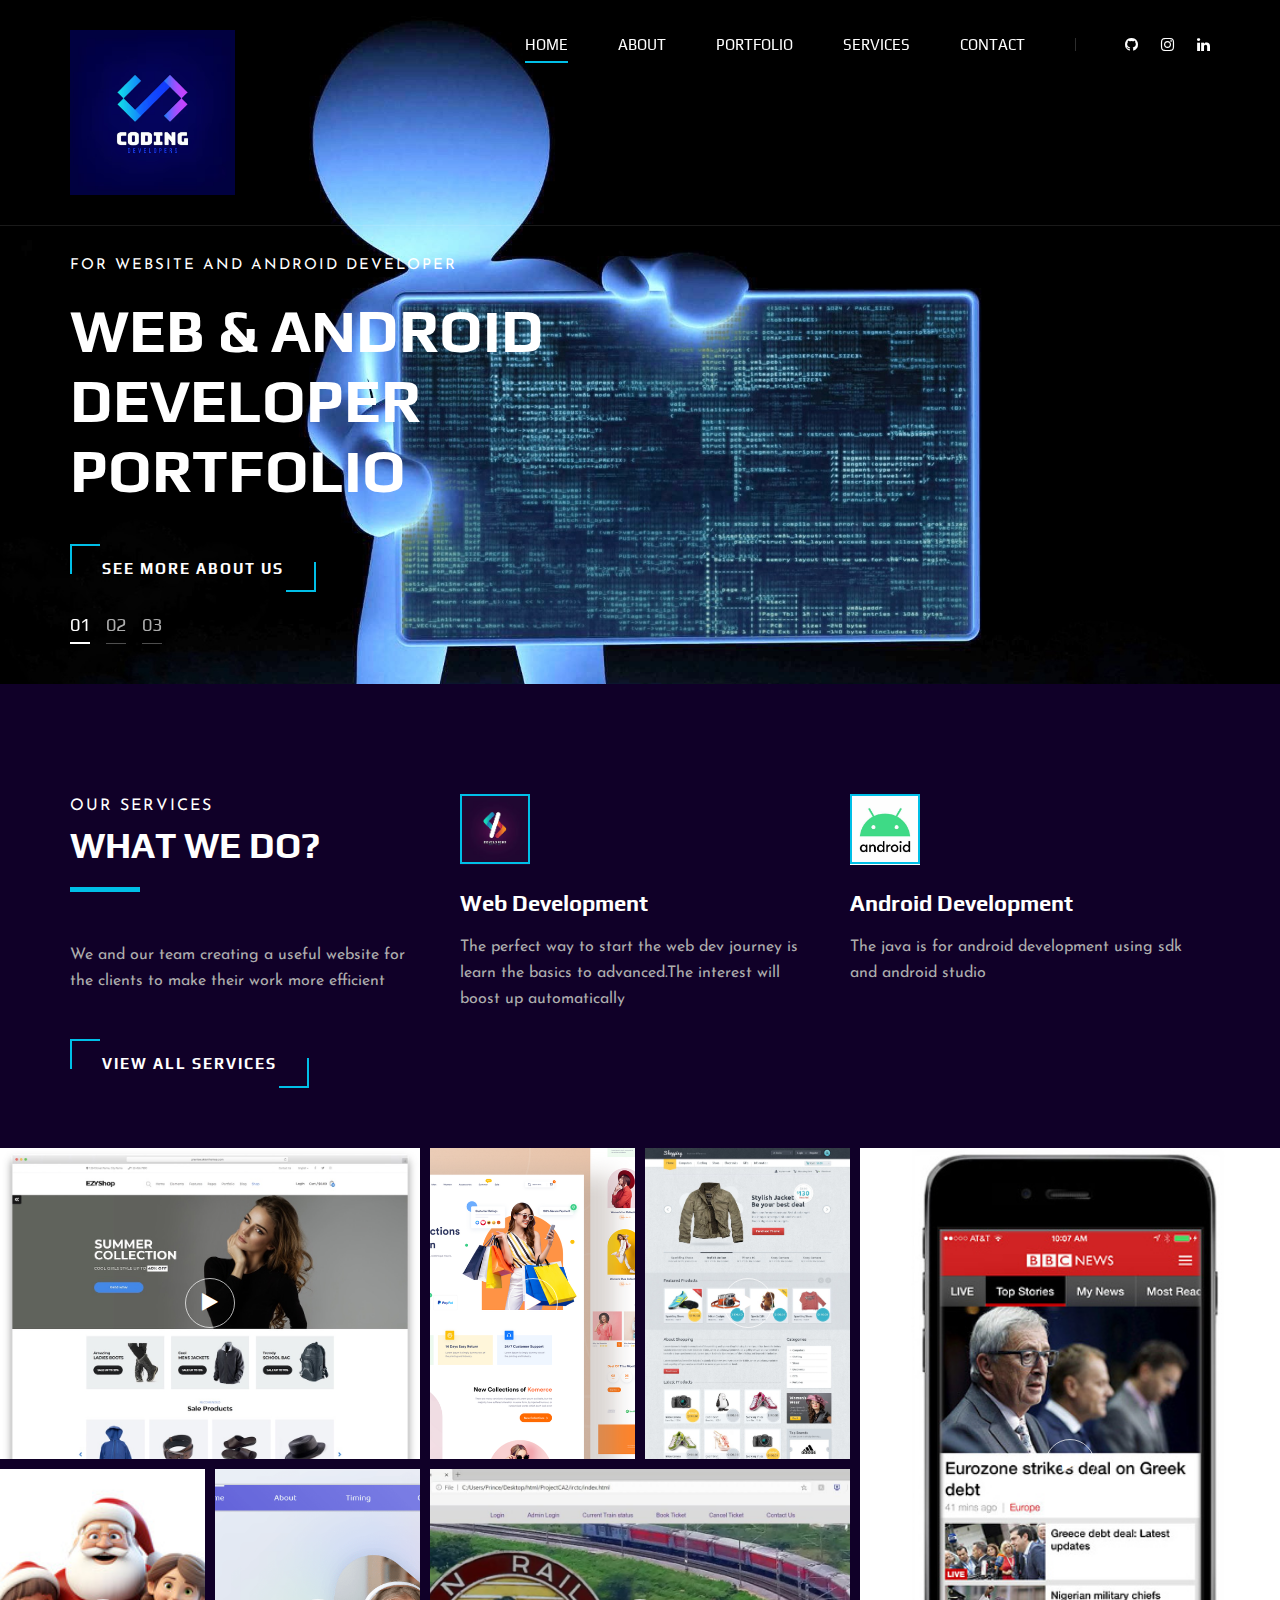
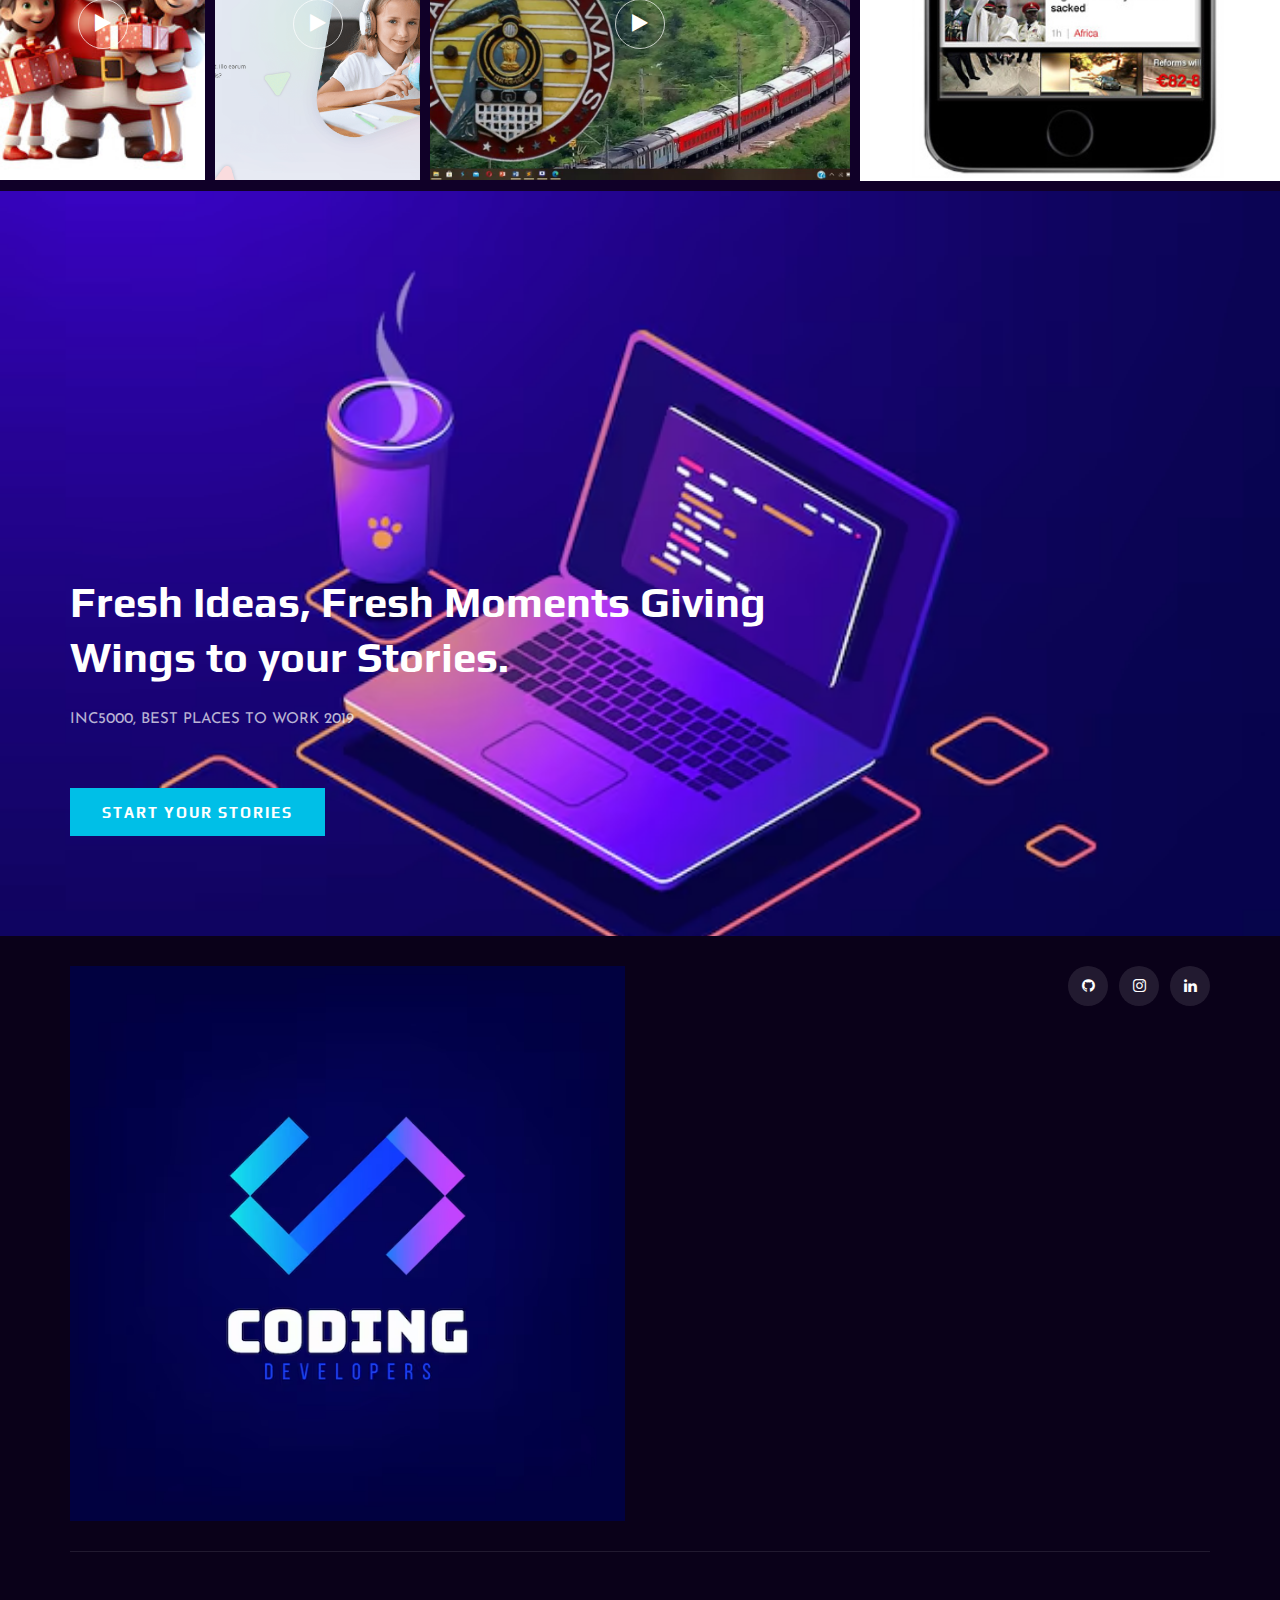
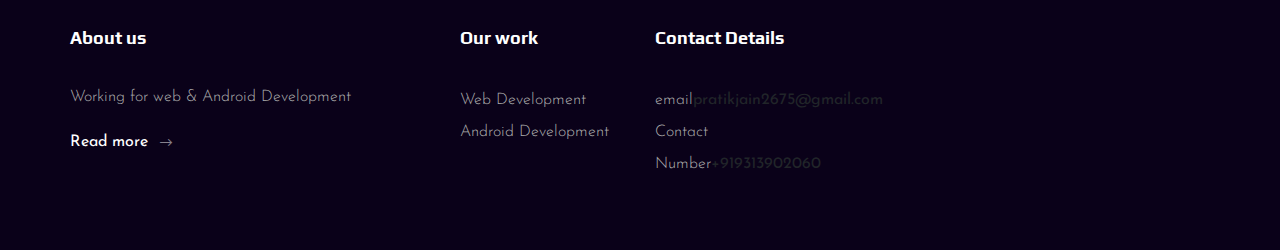
<file: my work/index.html>
<!DOCTYPE html>
<html lang="zxx">

<head>
    <meta charset="UTF-8">
    <meta name="description" content="Videograph Template">
    <meta name="keywords" content="Videograph, unica, creative, html">
    <meta name="viewport" content="width=device-width, initial-scale=1.0">
    <link rel="shortcut icon" href="img/logo/logo.png" type="image/x-icon" width="100%">
    <meta http-equiv="X-UA-Compatible" content="ie=edge">
    <title>My Portfolio</title>

    <!-- Google Font -->
    <link href="https://fonts.googleapis.com/css2?family=Play:wght@400;700&display=swap" rel="stylesheet">
    <link href="https://fonts.googleapis.com/css2?family=Josefin+Sans:wght@300;400;500;600;700&display=swap"
        rel="stylesheet">

    <!-- Css Styles -->
    <link rel="stylesheet" href="css/bootstrap.min.css" type="text/css">
    <link rel="stylesheet" href="css/font-awesome.min.css" type="text/css">
    <link rel="stylesheet" href="css/elegant-icons.css" type="text/css">
    <link rel="stylesheet" href="css/owl.carousel.min.css" type="text/css">
    <link rel="stylesheet" href="css/magnific-popup.css" type="text/css">
    <link rel="stylesheet" href="css/slicknav.min.css" type="text/css">
    <link rel="stylesheet" href="css/style.css" type="text/css">
</head>

<body>
    <!-- Page Preloder -->
    <div id="preloder">
        <div class="loader"></div>
    </div>

    <!-- Header Section Begin -->
    <header class="header">
        <div class="container">
            <div class="row">
                <div class="col-lg-2">
                    <div class="header__logo">
                        <a href="./index.html"><img src="img/logo.png" alt=""></a>
                    </div>
                </div>
                <div class="col-lg-10">
                    <div class="header__nav__option">
                        <nav class="header__nav__menu mobile-menu">
                            <ul>
                                <li class="active"><a href="./index.html">Home</a></li>
                                <li><a href="./about.html">About</a></li>
                                <li><a href="./portfolio.html">Portfolio</a></li>
                                <li><a href="./services.html">Services</a></li>
                                
                                <li><a href="./contact.html">Contact</a></li>
                            </ul>
                        </nav>
                        <div class="header__nav__social">
                            <a href="https://github.com/pratikjain2675/shopping.git"><i class="fa fa-github"></i></a>
                            <a href="#"><i class="fa fa-instagram"></i></a>
                            <a href="https://www.linkedin.com/in/pratik-jain-380788273/"><i class="fa fa-linkedin"></i></a>
                        </div>
                    </div>
                </div>
            </div>
            <div id="mobile-menu-wrap"></div>
        </div>
    </header>
    <!-- Header End -->

    <!-- Hero Section Begin -->
    <section class="hero">
        <div class="hero__slider owl-carousel">
            <div class="hero__item set-bg" data-setbg="img/hero/hero-1.jpg">
                <div class="container">
                    <div class="row">
                        <div class="col-lg-6">
                            <div class="hero__text">
                                <span>For website and android Developer</span>
                                <h2>Web & Android developer Portfolio</h2>
                                <a href="#" class="primary-btn">See more about us</a>
                            </div>
                        </div>
                    </div>
                </div>
            </div>
            <div class="hero__item set-bg" data-setbg="img/hero/hero-1.jpg">
                <div class="container">
                    <div class="row">
                        <div class="col-lg-6">
                            <div class="hero__text">
                                <span>For website and android Developer</span>
                                <h2>Web & Android developer Portfolio</h2>
                                <a href="#" class="primary-btn">See more about us</a>
                            </div>
                        </div>
                    </div>
                </div>
            </div>
            <div class="hero__item set-bg" data-setbg="img/hero/hero-1.jpg">
                <div class="container">
                    <div class="row">
                        <div class="col-lg-6">
                            <div class="hero__text">
                                <span>Created Several Projects</span>
                                <h2>Web & Android developer Portfolio</h2>
                                <a href="#" class="primary-btn">See more about us</a>
                            </div>
                        </div>
                    </div>
                </div>
            </div>
        </div>
    </section>
    <!-- Hero Section End -->

    <!-- Services Section Begin -->
    <section class="services spad">
        <div class="container">
            <div class="row">
                <div class="col-lg-4">
                    <div class="services__title">
                        <div class="section-title">
                            <span>Our services</span>
                            <h2>What We do?</h2>
                        </div>
                        <p>We and our team creating a useful website for the clients to make their work more efficient</p>
                        <a href="#" class="primary-btn">View all services</a>
                    </div>
                </div>
                <div class="col-lg-8">
                    <div class="row">
                        <div class="col-lg-6 col-md-6 col-sm-6">
                            <div class="services__item">
                                <div class="services__item__icon">
                                    <img src="img/icons/si-1.png" alt="">
                                </div>
                                <h4>Web Development</h4>
                                <p>The perfect way to start the web dev journey is learn the basics to advanced.The interest will boost up automatically</p>
                            </div>
                        </div>
                        <div class="col-lg-6 col-md-6 col-sm-6">
                            <div class="services__item">
                                <div class="services__item__icon">
                                    <img src="img/icons/si-2.png" alt="">
                                </div>
                                <h4>Android Development</h4>
                                <p>The java is for android development using sdk and android studio</p>
                            </div>
                        </div>
                       
                    </div>
                </div>
            </div>
        </div>
    </section>
    <!-- Services Section End -->

    <!-- Work Section Begin -->
    <section class="work">
        <div class="work__gallery">
            <div class="grid-sizer"></div>
            <div class="work__item wide__item set-bg" data-setbg="img/work/work-1.jpg">
                <a href="https://www.youtube.com/watch?v=LXb3EKWsInQ" class="play-btn video-popup"><i
                        class="fa fa-play"></i></a>
                <div class="work__item__hover">
                    <h4>Web & Android Development Service</h4>
                    <ul>
                        <li>eCommerce</li>
                        <li>news application</li>
                        <li>Front-end Developer</li>
                        
                    </ul>
                </div>
            </div>
            <div class="work__item small__item set-bg" data-setbg="img/work/work-2.jpg">
                <a href=""class="play-btn video-popup"><i
                        class="fa fa-play"></i></a>
            </div>
            <div class="work__item small__item set-bg" data-setbg="img/work/work-3.jpg">
                <a href="" class="play-btn video-popup"><i
                        class="fa fa-play"></i></a>
            </div>
            <div class="work__item large__item set-bg" data-setbg="img/work/work-4.jpg">
                <a href="" class="play-btn video-popup"><i
                        class="fa fa-play"></i></a>
                <div class="work__item__hover">
                    <h4>Web & Android Development Service</h4>
                    <ul>
                        <li>eCommerce</li>
                        <li>news application</li>
                        <li>Front-end Developer</li>
                    </ul>
                </div>
            </div>
            <div class="work__item small__item set-bg" data-setbg="img/work/work-5.jpg">
                <a href="https://www.youtube.com/watch?v=LXb3EKWsInQ" class="play-btn video-popup"><i
                        class="fa fa-play"></i></a>
            </div>
            <div class="work__item small__item set-bg" data-setbg="img/work/work-6.jpg">
                <a href="https://www.youtube.com/watch?v=LXb3EKWsInQ" class="play-btn video-popup"><i
                        class="fa fa-play"></i></a>
            </div>
            <div class="work__item wide__item set-bg" data-setbg="img/work/work-7.jpg">
                <a href="https://www.youtube.com/watch?v=LXb3EKWsInQ" class="play-btn video-popup"><i
                        class="fa fa-play"></i></a>
                <div class="work__item__hover">
                    <h4>Web & Android Development Service</h4>
                    <ul>
                        <li>eCommerce</li>
                        <li>news application</li>
                        <li>Front-end Developer</li>
                    </ul>
                </div>
            </div>
        </div>
    </section>
    <!-- Work Section End -->

   
    <!-- Counter Section End -->

   
    

    <!-- Call To Action Section Begin -->
    <section class="callto spad set-bg" data-setbg="img/callto-bg.jpg">
        <div class="container">
            <div class="row">
                <div class="col-lg-8">
                    <div class="callto__text">
                        <h2>Fresh Ideas, Fresh Moments Giving Wings to your Stories.</h2>
                        <p>INC5000, Best places to work 2019</p>
                        <a href="#">Start your stories</a>
                    </div>
                </div>
            </div>
        </div>
    </section>
    <!-- Call To Action Section End -->

    <!-- Footer Section Begin -->
    <footer class="footer">
        <div class="container">
            <div class="footer__top">
                <div class="row">
                    <div class="col-lg-6 col-md-6">
                        <div class="footer__top__logo">
                            <a href="#"><img src="img/logo.png" alt=""></a>
                        </div>
                    </div>
                    <div class="col-lg-6 col-md-6">
                        <div class="footer__top__social">
                            <a href="https://github.com/pratikjain2675/shopping.git"><i class="fa fa-github"></i></a>
                            <a href="#"><i class="fa fa-instagram"></i></a>
                            <a href="https://www.linkedin.com/in/pratik-jain-380788273/"><i class="fa fa-linkedin"></i></a>
                        </div>
                    </div>
                </div>
            </div>
            <div class="footer__option">
                <div class="row">
                    <div class="col-lg-4 col-md-6 col-sm-6">
                        <div class="footer__option__item">
                            <h5>About us</h5>
                            <p>Working for web & Android Development</p>
                            <a href="#" class="read__more">Read more <span class="arrow_right"></span></a>
                        </div>
                    </div>
                    
                    <div class="col-lg-2 col-md-3 col-sm-3">
                        <div class="footer__option__item">
                            <h5>Our work</h5>
                            <ul>
                                <li><a href="#">Web Development</a></li>
                                <li><a href="#">Android Development</a></li>
                               
                            </ul>
                        </div>
                    </div>
                    
                    <div class="col-lg-2 col-md-3 col-sm-3">
                        <div class="footer__option__item">
                            <h5>Contact Details</h5>
                            <ul>
                                <li><a href="#">email</a><span>pratikjain2675@gmail.com</span></li>
                                <li><a href="#">Contact Number</a><span>+919313902060</span></li>
                               
                            </ul>
                        </div>
                    </div>
                </div>
            </div>
                    
           
    </footer>
    <!-- Footer Section End -->

    <!-- Js Plugins -->
    <script src="js/jquery-3.3.1.min.js"></script>
    <script src="js/bootstrap.min.js"></script>
    <script src="js/jquery.magnific-popup.min.js"></script>
    <script src="js/mixitup.min.js"></script>
    <script src="js/masonry.pkgd.min.js"></script>
    <script src="js/jquery.slicknav.js"></script>
    <script src="js/owl.carousel.min.js"></script>
    <script src="js/main.js"></script>
</body>

</html>
</file>
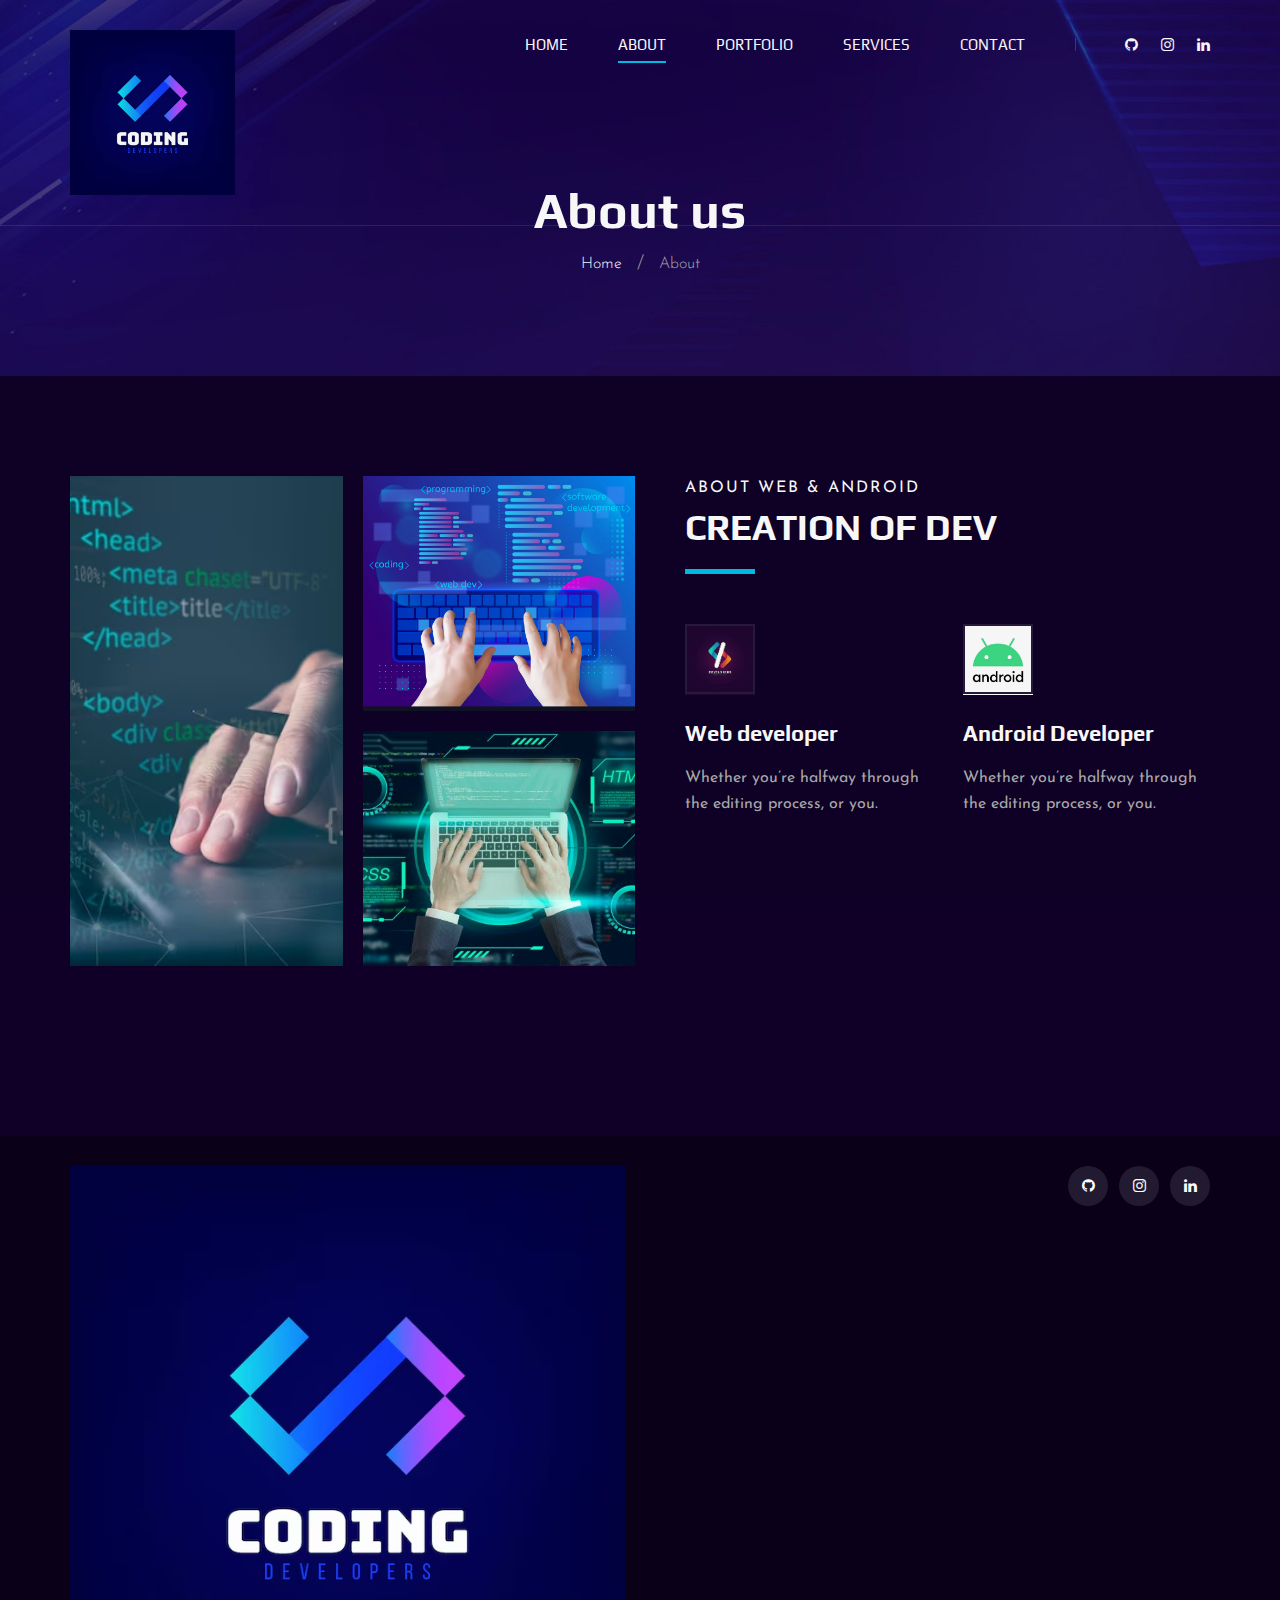
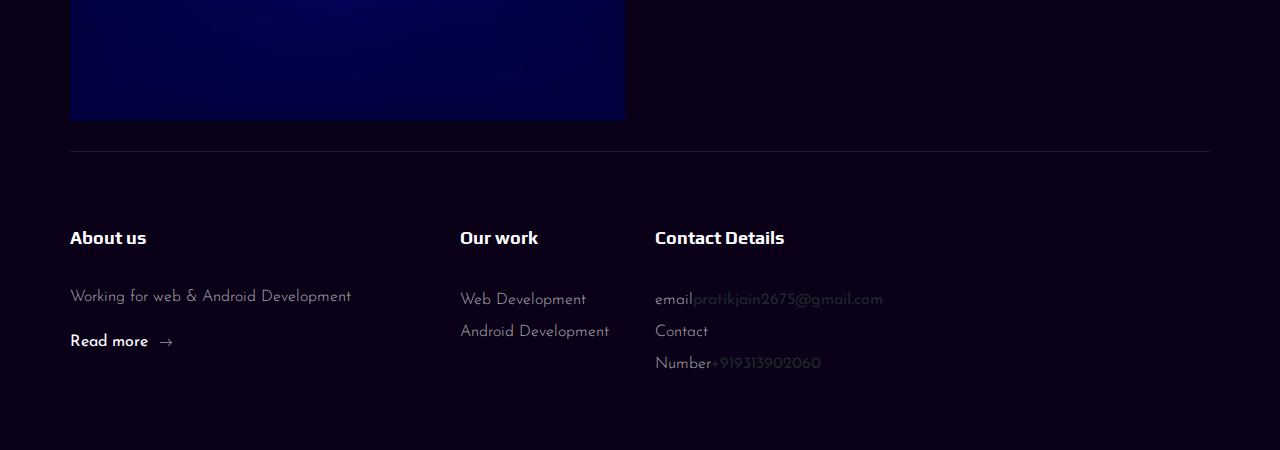
<file: my work/about.html>
<!DOCTYPE html>
<html lang="zxx">

<head>
    <meta charset="UTF-8">
    <meta name="description" content="Videograph Template">
    <meta name="keywords" content="Videograph, unica, creative, html">
    <meta name="viewport" content="width=device-width, initial-scale=1.0">
    <link rel="shortcut icon" href="img/logo/logo.png" type="image/x-icon" width="100%">
    <meta http-equiv="X-UA-Compatible" content="ie=edge">
    <title>My Portfolio</title>

    <!-- Google Font -->
    <link href="https://fonts.googleapis.com/css2?family=Play:wght@400;700&display=swap" rel="stylesheet">
    <link href="https://fonts.googleapis.com/css2?family=Josefin+Sans:wght@300;400;500;600;700&display=swap"
        rel="stylesheet">

    <!-- Css Styles -->
    <link rel="stylesheet" href="css/bootstrap.min.css" type="text/css">
    <link rel="stylesheet" href="css/font-awesome.min.css" type="text/css">
    <link rel="stylesheet" href="css/elegant-icons.css" type="text/css">
    <link rel="stylesheet" href="css/owl.carousel.min.css" type="text/css">
    <link rel="stylesheet" href="css/magnific-popup.css" type="text/css">
    <link rel="stylesheet" href="css/slicknav.min.css" type="text/css">
    <link rel="stylesheet" href="css/style.css" type="text/css">
</head>

<body>
    <!-- Page Preloder -->
    <div id="preloder">
        <div class="loader"></div>
    </div>

    <!-- Header Section Begin -->
    <header class="header">
        <div class="container">
            <div class="row">
                <div class="col-lg-2">
                    <div class="header__logo">
                        <a href="./index.html"><img src="img/logo.png" alt=""></a>
                    </div>
                </div>
                <div class="col-lg-10">
                    <div class="header__nav__option">
                        <nav class="header__nav__menu mobile-menu">
                            <ul>
                                <li><a href="./index.html">Home</a></li>
                                <li class="active"><a href="./about.html">About</a></li>
                                <li><a href="./portfolio.html">Portfolio</a></li>
                                <li><a href="./services.html">Services</a></li>
                               
                                <li><a href="./contact.html">Contact</a></li>
                            </ul>
                        </nav>
                        <div class="header__nav__social">
                            
                            <a href="https://github.com/pratikjain2675/shopping.git"><i class="fa fa-github"></i></a>
                            <a href="#"><i class="fa fa-instagram"></i></a>
                            <a href="https://www.linkedin.com/in/pratik-jain-380788273/"><i class="fa fa-linkedin"></i></a>
                        </div>
                    </div>
                </div>
            </div>
            <div id="mobile-menu-wrap"></div>
        </div>
    </header>
    <!-- Header End -->

    <!-- Breadcrumb Begin -->
    <div class="breadcrumb-option spad set-bg" data-setbg="img/breadcrumb-bg.jpg">
        <div class="container">
            <div class="row">
                <div class="col-lg-12 text-center">
                    <div class="breadcrumb__text">
                        <h2>About us</h2>
                        <div class="breadcrumb__links">
                            <a href="#">Home</a>
                            <span>About</span>
                        </div>
                    </div>
                </div>
            </div>
        </div>
    </div>
    <!-- Breadcrumb End -->

    <!-- About Section Begin -->
    <section class="about spad">
        <div class="container">
            <div class="row">
                <div class="col-lg-6">
                    <div class="about__pic">
                        <div class="row">
                            <div class="col-lg-6 col-md-6 col-sm-6">
                                <div class="about__pic__item about__pic__item--large set-bg"
                                    data-setbg="img/about/about-1.jpg"></div>
                            </div>
                            <div class="col-lg-6 col-md-6 col-sm-6">
                                <div class="row">
                                    <div class="col-lg-12">
                                        <div class="about__pic__item set-bg" data-setbg="img/about/about-2.jpg"></div>
                                    </div>
                                    <div class="col-lg-12">
                                        <div class="about__pic__item set-bg" data-setbg="img/about/about-3.jpg"></div>
                                    </div>
                                </div>
                            </div>
                        </div>
                    </div>
                </div>
                <div class="col-lg-6">
                    <div class="about__text">
                        <div class="section-title">
                            <span>About web & android</span>
                            <h2>Creation of dev</h2>
                        </div>
                        <div class="row">
                            <div class="col-lg-6 col-md-6 col-sm-6">
                                <div class="services__item">
                                    <div class="services__item__icon">
                                        <img src="img/icons/si-1.png" alt="">
                                    </div>
                                    <h4>Web developer</h4>
                                    <p>Whether you’re halfway through the editing process, or you.</p>
                                </div>
                            </div>
                            <div class="col-lg-6 col-md-6 col-sm-6">
                                <div class="services__item">
                                    <div class="services__item__icon">
                                        <img src="img/icons/si-2.png" alt="">
                                    </div>
                                    <h4>Android Developer</h4>
                                    <p>Whether you’re halfway through the editing process, or you.</p>
                                </div>
                            </div>
                        </div>
                        
                    </div>
                </div>
            </div>
        </div>
    </section>
    <!-- About Section End -->

   
    <!-- Testimonial Section End -->

    
    <!-- Counter Section End -->

   
    <!-- Footer Section Begin -->
    <footer class="footer">
        <div class="container">
            <div class="footer__top">
                <div class="row">
                    <div class="col-lg-6 col-md-6">
                        <div class="footer__top__logo">
                            <a href="#"><img src="img/logo.png" alt=""></a>
                        </div>
                    </div>
                    <div class="col-lg-6 col-md-6">
                        <div class="footer__top__social">
                            <a href="https://github.com/pratikjain2675/shopping.git"><i class="fa fa-github"></i></a>
                            <a href="#"><i class="fa fa-instagram"></i></a>
                            <a href="https://www.linkedin.com/in/pratik-jain-380788273/"><i class="fa fa-linkedin"></i></a>
                        </div>
                    </div>
                </div>
            </div>
            
            <div class="footer__option">
                <div class="row">
                    <div class="col-lg-4 col-md-6 col-sm-6">
                        <div class="footer__option__item">
                            <h5>About us</h5>
                            <p>Working for web & Android Development</p>
                            <a href="#" class="read__more">Read more <span class="arrow_right"></span></a>
                        </div>
                    </div>
                    
                    <div class="col-lg-2 col-md-3 col-sm-3">
                        <div class="footer__option__item">
                            <h5>Our work</h5>
                            <ul>
                                <li><a href="#">Web Development</a></li>
                                <li><a href="#">Android Development</a></li>
                               
                            </ul>
                        </div>
                    </div>
                    
                    <div class="col-lg-2 col-md-3 col-sm-3">
                        <div class="footer__option__item">
                            <h5>Contact Details</h5>
                            <ul>
                                <li><a href="#">email</a><span>pratikjain2675@gmail.com</span></li>
                                <li><a href="#">Contact Number</a><span>+919313902060</span></li>
                               
                            </ul>
                        </div>
                    </div>
                </div>
            </div>
                    
           
    </footer>
   
    <!-- Js Plugins -->
    <script src="js/jquery-3.3.1.min.js"></script>
    <script src="js/bootstrap.min.js"></script>
    <script src="js/jquery.magnific-popup.min.js"></script>
    <script src="js/mixitup.min.js"></script>
    <script src="js/masonry.pkgd.min.js"></script>
    <script src="js/jquery.slicknav.js"></script>
    <script src="js/owl.carousel.min.js"></script>
    <script src="js/main.js"></script>
</body>

</html>
</file>
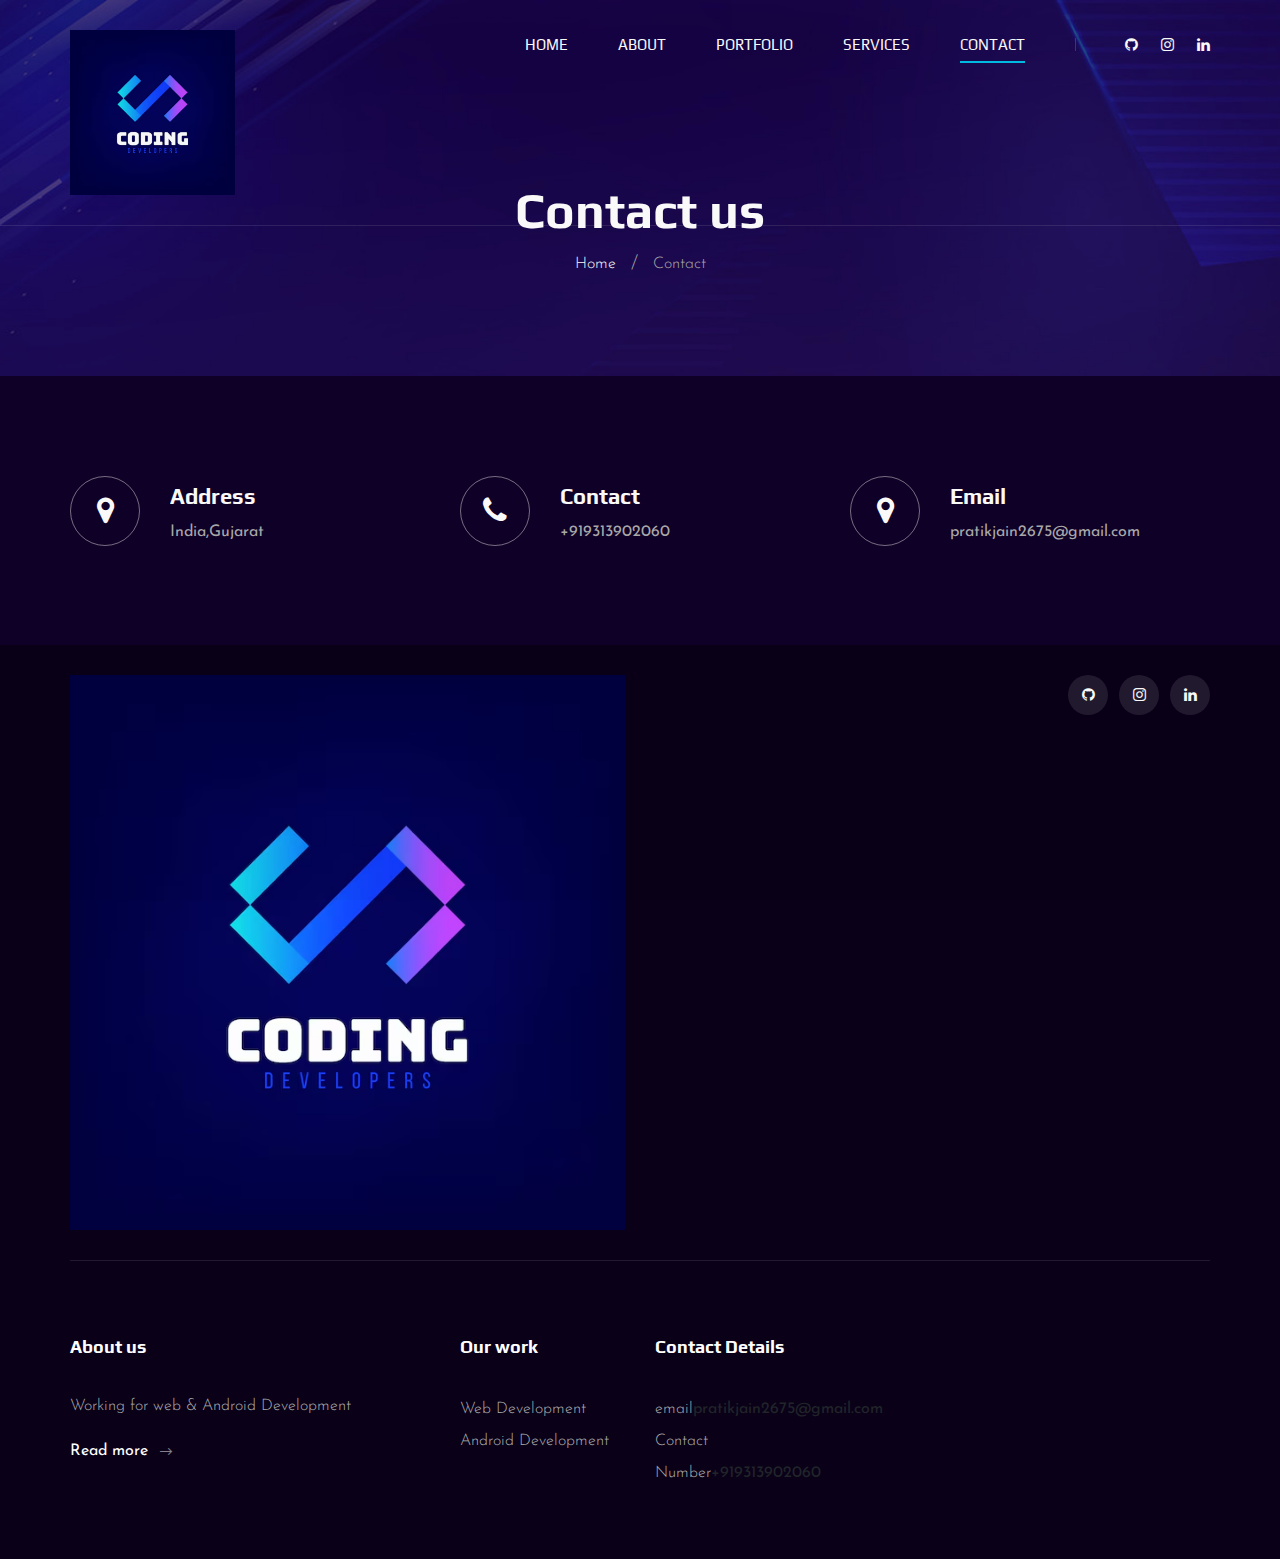
<file: my work/contact.html>
<!DOCTYPE html>
<html lang="zxx">

<head>
    <meta charset="UTF-8">
    <meta name="description" content="Videograph Template">
    <meta name="keywords" content="Videograph, unica, creative, html">
    <meta name="viewport" content="width=device-width, initial-scale=1.0">
    <link rel="shortcut icon" href="img/logo/logo.png" type="image/x-icon" width="100%">
    <meta http-equiv="X-UA-Compatible" content="ie=edge">
    <title>My Portfolio</title>

    <!-- Google Font -->
    <link href="https://fonts.googleapis.com/css2?family=Play:wght@400;700&display=swap" rel="stylesheet">
    <link href="https://fonts.googleapis.com/css2?family=Josefin+Sans:wght@300;400;500;600;700&display=swap"
        rel="stylesheet">

    <!-- Css Styles -->
    <link rel="stylesheet" href="css/bootstrap.min.css" type="text/css">
    <link rel="stylesheet" href="css/font-awesome.min.css" type="text/css">
    <link rel="stylesheet" href="css/elegant-icons.css" type="text/css">
    <link rel="stylesheet" href="css/owl.carousel.min.css" type="text/css">
    <link rel="stylesheet" href="css/magnific-popup.css" type="text/css">
    <link rel="stylesheet" href="css/slicknav.min.css" type="text/css">
    <link rel="stylesheet" href="css/style.css" type="text/css">
</head>

<body>
    <!-- Page Preloder -->
    <div id="preloder">
        <div class="loader"></div>
    </div>

    <!-- Header Section Begin -->
    <header class="header">
        <div class="container">
            <div class="row">
                <div class="col-lg-2">
                    <div class="header__logo">
                        <a href="./index.html"><img src="img/logo.png" alt=""></a>
                    </div>
                </div>
                <div class="col-lg-10">
                    <div class="header__nav__option">
                        <nav class="header__nav__menu mobile-menu">
                            <ul>
                                <li><a href="./index.html">Home</a></li>
                                <li><a href="./about.html">About</a></li>
                                <li><a href="./portfolio.html">Portfolio</a></li>
                                <li><a href="./services.html">Services</a></li>
                                
                                <li class="active"><a href="./contact.html">Contact</a></li>
                            </ul>
                        </nav>
                        <div class="header__nav__social">
                            <a href="https://github.com/pratikjain2675/shopping.git"><i class="fa fa-github"></i></a>
                            <a href="#"><i class="fa fa-instagram"></i></a>
                            <a href="https://www.linkedin.com/in/pratik-jain-380788273/"><i class="fa fa-linkedin"></i></a>
                        </div>
                    </div>
                </div>
            </div>
            <div id="mobile-menu-wrap"></div>
        </div>
    </header>
    <!-- Header End -->

    <!-- Breadcrumb Begin -->
    <div class="breadcrumb-option spad set-bg" data-setbg="img/breadcrumb-bg.jpg">
        <div class="container">
            <div class="row">
                <div class="col-lg-12 text-center">
                    <div class="breadcrumb__text">
                        <h2>Contact us</h2>
                        <div class="breadcrumb__links">
                            <a href="#">Home</a>
                            <span>Contact</span>
                        </div>
                    </div>
                </div>
            </div>
        </div>
    </div>
    <!-- Breadcrumb End -->

    <!-- Contact Widget Section Begin -->
    <section class="contact-widget spad">
        <div class="container">
            <div class="row">
                <div class="col-lg-4 col-md-6 col-md-6 col-md-3">
                    <div class="contact__widget__item">
                        <div class="contact__widget__item__icon">
                            <i class="fa fa-map-marker"></i>
                        </div>
                        <div class="contact__widget__item__text">
                            <h4>Address</h4>
                            <p>India,Gujarat</p>
                        </div>
                    </div>
                </div>
                <div class="col-lg-4 col-md-6 col-md-6 col-md-3">
                    <div class="contact__widget__item">
                        <div class="contact__widget__item__icon">
                            <i class="fa fa-phone"></i>
                        </div>
                        <div class="contact__widget__item__text">
                            <h4>Contact</h4>
                            <p>+919313902060</p>
                        </div>
                    </div>
                </div>
                <div class="col-lg-4 col-md-6 col-md-6 col-md-3">
                    <div class="contact__widget__item">
                        <div class="contact__widget__item__icon">
                            <i class="fa fa-map-marker"></i>
                        </div>
                        <div class="contact__widget__item__text">
                            <h4>Email</h4>
                            <p>pratikjain2675@gmail.com</p>
                        </div>
                    </div>
                </div>
            </div>
        </div>
    </section>
    <!-- Contact Widget Section End -->

    <!-- Call To Action Section Begin -->
    
    <!-- Call To Action Section End -->

    <!-- Footer Section Begin -->
    <footer class="footer">
        <div class="container">
            <div class="footer__top">
                <div class="row">
                    <div class="col-lg-6 col-md-6">
                        <div class="footer__top__logo">
                            <a href="#"><img src="img/logo.png" alt=""></a>
                        </div>
                    </div>
                    <div class="col-lg-6 col-md-6">
                        <div class="footer__top__social">
                            <a href="https://github.com/pratikjain2675/shopping.git"><i class="fa fa-github"></i></a>
                            <a href="#"><i class="fa fa-instagram"></i></a>
                            <a href="https://www.linkedin.com/in/pratik-jain-380788273/"><i class="fa fa-linkedin"></i></a>
                        </div>
                    </div>
                </div>
            </div>
            <div class="footer__option">
                <div class="row">
                    <div class="col-lg-4 col-md-6 col-sm-6">
                        <div class="footer__option__item">
                            <h5>About us</h5>
                            <p>Working for web & Android Development</p>
                            <a href="#" class="read__more">Read more <span class="arrow_right"></span></a>
                        </div>
                    </div>
                    
                    <div class="col-lg-2 col-md-3 col-sm-3">
                        <div class="footer__option__item">
                            <h5>Our work</h5>
                            <ul>
                                <li><a href="#">Web Development</a></li>
                                <li><a href="#">Android Development</a></li>
                               
                            </ul>
                        </div>
                    </div>
                    
                    <div class="col-lg-2 col-md-3 col-sm-3">
                        <div class="footer__option__item">
                            <h5>Contact Details</h5>
                            <ul>
                                <li><a href="#">email</a><span>pratikjain2675@gmail.com</span></li>
                                <li><a href="#">Contact Number</a><span>+919313902060</span></li>
                               
                            </ul>
                        </div>
                    </div>
                </div>
            </div>
                    
           
    </footer>
   
    <!-- Js Plugins -->
    <script src="js/jquery-3.3.1.min.js"></script>
    <script src="js/bootstrap.min.js"></script>
    <script src="js/jquery.magnific-popup.min.js"></script>
    <script src="js/mixitup.min.js"></script>
    <script src="js/masonry.pkgd.min.js"></script>
    <script src="js/jquery.slicknav.js"></script>
    <script src="js/owl.carousel.min.js"></script>
    <script src="js/main.js"></script>
</body>

</html>
</file>
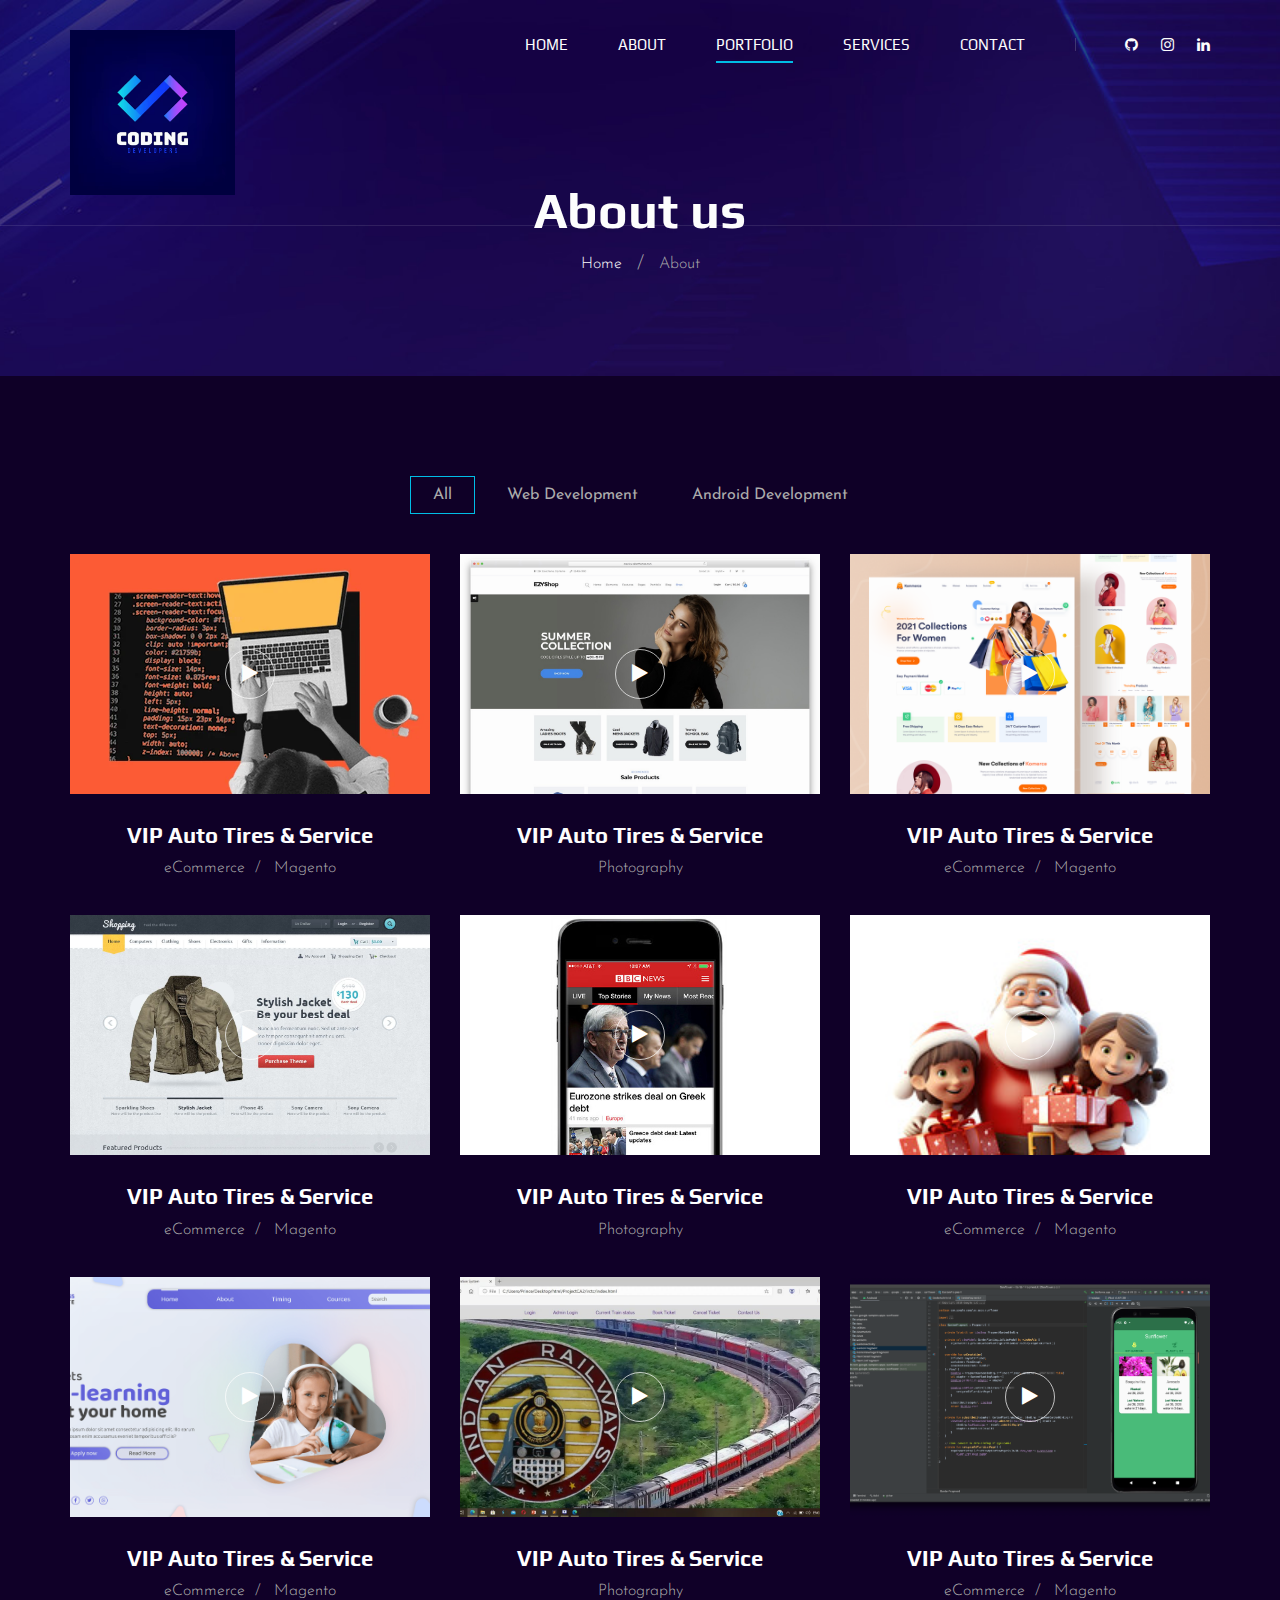
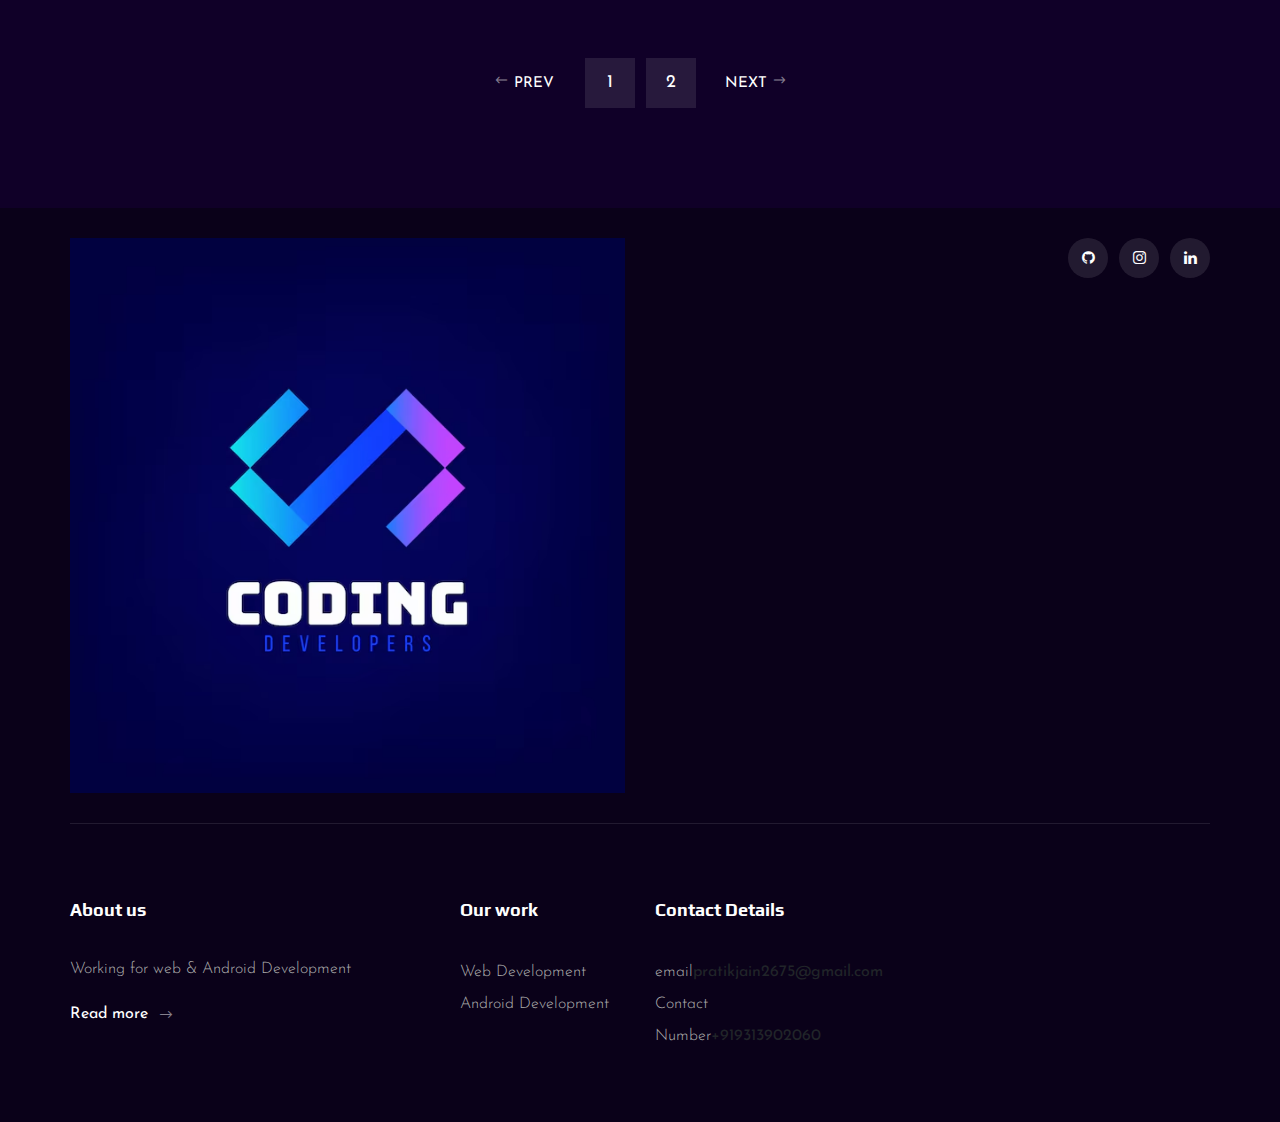
<file: my work/portfolio.html>
<!DOCTYPE html>
<html lang="zxx">

<head>
    <meta charset="UTF-8">
    <meta name="description" content="Videograph Template">
    <meta name="keywords" content="Videograph, unica, creative, html">
    <meta name="viewport" content="width=device-width, initial-scale=1.0">
    <link rel="shortcut icon" href="img/logo/logo.png" type="image/x-icon" width="100%">
    <meta http-equiv="X-UA-Compatible" content="ie=edge">
    <title>My Portfolio</title>

    <!-- Google Font -->
    <link href="https://fonts.googleapis.com/css2?family=Play:wght@400;700&display=swap" rel="stylesheet">
    <link href="https://fonts.googleapis.com/css2?family=Josefin+Sans:wght@300;400;500;600;700&display=swap"
        rel="stylesheet">

    <!-- Css Styles -->
    <link rel="stylesheet" href="css/bootstrap.min.css" type="text/css">
    <link rel="stylesheet" href="css/font-awesome.min.css" type="text/css">
    <link rel="stylesheet" href="css/elegant-icons.css" type="text/css">
    <link rel="stylesheet" href="css/owl.carousel.min.css" type="text/css">
    <link rel="stylesheet" href="css/magnific-popup.css" type="text/css">
    <link rel="stylesheet" href="css/slicknav.min.css" type="text/css">
    <link rel="stylesheet" href="css/style.css" type="text/css">
</head>

<body>
    <!-- Page Preloder -->
    <div id="preloder">
        <div class="loader"></div>
    </div>

    <!-- Header Section Begin -->
    <header class="header">
        <div class="container">
            <div class="row">
                <div class="col-lg-2">
                    <div class="header__logo">
                        <a href="./index.html"><img src="img/logo.png" alt=""></a>
                    </div>
                </div>
                <div class="col-lg-10">
                    <div class="header__nav__option">
                        <nav class="header__nav__menu mobile-menu">
                            <ul>
                                <li><a href="./index.html">Home</a></li>
                                <li><a href="./about.html">About</a></li>
                                <li class="active"><a href="./portfolio.html">Portfolio</a></li>
                                <li><a href="./services.html">Services</a></li>
                               
                                <li><a href="./contact.html">Contact</a></li>
                            </ul>
                        </nav>
                        <div class="header__nav__social">
                            <a href="https://github.com/pratikjain2675/shopping.git"><i class="fa fa-github"></i></a>
                            <a href="#"><i class="fa fa-instagram"></i></a>
                            <a href="https://www.linkedin.com/in/pratik-jain-380788273/"><i class="fa fa-linkedin"></i></a>
                        </div>
                    </div>
                </div>
            </div>
            <div id="mobile-menu-wrap"></div>
        </div>
    </header>
    <!-- Header End -->

    <!-- Breadcrumb Begin -->
    <div class="breadcrumb-option spad set-bg" data-setbg="img/breadcrumb-bg.jpg">
        <div class="container">
            <div class="row">
                <div class="col-lg-12 text-center">
                    <div class="breadcrumb__text">
                        <h2>About us</h2>
                        <div class="breadcrumb__links">
                            <a href="#">Home</a>
                            <span>About</span>
                        </div>
                    </div>
                </div>
            </div>
        </div>
    </div>
    <!-- Breadcrumb End -->

    <!-- Portfolio Section Begin -->
    <section class="portfolio spad">
        <div class="container">
            <div class="row">
                <div class="col-lg-12">
                    <ul class="portfolio__filter">
                        <li class="active" data-filter="*">All</li>
                        <li data-filter=".web">Web Development</li>
                         <li data-filter=" .ecommerce">Android Development</li>
                    </ul>
                </div>
            </div>
            <div class="row portfolio__gallery">
                <div class="col-lg-4 col-md-6 col-sm-6 mix branding">
                    <div class="portfolio__item">
                        <div class="portfolio__item__video set-bg" data-setbg="img/portfolio/w1.png">
                            <a href="https://www.youtube.com/watch?v=LXb3EKWsInQ" class="play-btn video-popup"><i
                                    class="fa fa-play"></i></a>
                        </div>
                        <div class="portfolio__item__text">
                            <h4>VIP Auto Tires & Service</h4>
                            <ul>
                                <li>eCommerce</li>
                                <li>Magento</li>
                            </ul>
                        </div>
                    </div>
                </div>
                <div class="col-lg-4 col-md-6 col-sm-6 mix digital-marketing">
                    <div class="portfolio__item">
                        <div class="portfolio__item__video set-bg" data-setbg="img/portfolio/work-1.jpg">
                            <a href="https://www.youtube.com/watch?v=LXb3EKWsInQ" class="play-btn video-popup"><i
                                    class="fa fa-play"></i></a>
                        </div>
                        <div class="portfolio__item__text">
                            <h4>VIP Auto Tires & Service</h4>
                            <span>Photography</span>
                        </div>
                    </div>
                </div>
                <div class="col-lg-4 col-md-6 col-sm-6 mix web">
                    <div class="portfolio__item">
                        <div class="portfolio__item__video set-bg" data-setbg="img/portfolio/work-2.jpg">
                            <a href="https://www.youtube.com/watch?v=LXb3EKWsInQ" class="play-btn video-popup"><i
                                    class="fa fa-play"></i></a>
                        </div>
                        <div class="portfolio__item__text">
                            <h4>VIP Auto Tires & Service</h4>
                            <ul>
                                <li>eCommerce</li>
                                <li>Magento</li>
                            </ul>
                        </div>
                    </div>
                </div>
                <div class="col-lg-4 col-md-6 col-sm-6 mix photography">
                    <div class="portfolio__item">
                        <div class="portfolio__item__video set-bg" data-setbg="img/portfolio/work-3.jpg">
                            <a href="https://www.youtube.com/watch?v=LXb3EKWsInQ" class="play-btn video-popup"><i
                                    class="fa fa-play"></i></a>
                        </div>
                        <div class="portfolio__item__text">
                            <h4>VIP Auto Tires & Service</h4>
                            <ul>
                                <li>eCommerce</li>
                                <li>Magento</li>
                            </ul>
                        </div>
                    </div>
                </div>
                <div class="col-lg-4 col-md-6 col-sm-6 mix ecommerce">
                    <div class="portfolio__item">
                        <div class="portfolio__item__video set-bg" data-setbg="img/portfolio/work-4.jpg">
                            <a href="https://www.youtube.com/watch?v=LXb3EKWsInQ" class="play-btn video-popup"><i
                                    class="fa fa-play"></i></a>
                        </div>
                        <div class="portfolio__item__text">
                            <h4>VIP Auto Tires & Service</h4>
                            <span>Photography</span>
                        </div>
                    </div>
                </div>
                <div class="col-lg-4 col-md-6 col-sm-6 mix branding">
                    <div class="portfolio__item">
                        <div class="portfolio__item__video set-bg" data-setbg="img/portfolio/work-5.jpg">
                            <a href="https://www.youtube.com/watch?v=LXb3EKWsInQ" class="play-btn video-popup"><i
                                    class="fa fa-play"></i></a>
                        </div>
                        <div class="portfolio__item__text">
                            <h4>VIP Auto Tires & Service</h4>
                            <ul>
                                <li>eCommerce</li>
                                <li>Magento</li>
                            </ul>
                        </div>
                    </div>
                </div>
                <div class="col-lg-4 col-md-6 col-sm-6 mix web">
                    <div class="portfolio__item">
                        <div class="portfolio__item__video set-bg" data-setbg="img/portfolio/work-6.jpg">
                            <a href="https://www.youtube.com/watch?v=LXb3EKWsInQ" class="play-btn video-popup"><i
                                    class="fa fa-play"></i></a>
                        </div>
                        <div class="portfolio__item__text">
                            <h4>VIP Auto Tires & Service</h4>
                            <ul>
                                <li>eCommerce</li>
                                <li>Magento</li>
                            </ul>
                        </div>
                    </div>
                </div>
                <div class="col-lg-4 col-md-6 col-sm-6 mix photography">
                    <div class="portfolio__item">
                        <div class="portfolio__item__video set-bg" data-setbg="img/portfolio/work-7.jpg">
                            <a href="https://www.youtube.com/watch?v=LXb3EKWsInQ" class="play-btn video-popup"><i
                                    class="fa fa-play"></i></a>
                        </div>
                        <div class="portfolio__item__text">
                            <h4>VIP Auto Tires & Service</h4>
                            <span>Photography</span>
                        </div>
                    </div>
                </div>
                <div class="col-lg-4 col-md-6 col-sm-6 mix ecommerce">
                    <div class="portfolio__item">
                        <div class="portfolio__item__video set-bg" data-setbg="img/portfolio/w2.png">
                            <a href="https://www.youtube.com/watch?v=LXb3EKWsInQ" class="play-btn video-popup"><i
                                    class="fa fa-play"></i></a>
                        </div>
                        <div class="portfolio__item__text">
                            <h4>VIP Auto Tires & Service</h4>
                            <ul>
                                <li>eCommerce</li>
                                <li>Magento</li>
                            </ul>
                        </div>
                    </div>
                </div>
            </div>
            <div class="row">
                <div class="col-lg-12">
                    <div class="pagination__option">
                        <a href="#" class="arrow__pagination left__arrow"><span class="arrow_left"></span> Prev</a>
                        <a href="#" class="number__pagination">1</a>
                        <a href="#" class="number__pagination">2</a>
                        <a href="#" class="arrow__pagination right__arrow">Next <span class="arrow_right"></span></a>
                    </div>
                </div>
            </div>
        </div>
    </section>
    <!-- Portfolio Section End -->

     <!-- Footer Section Begin -->
     <footer class="footer">
        <div class="container">
            <div class="footer__top">
                <div class="row">
                    <div class="col-lg-6 col-md-6">
                        <div class="footer__top__logo">
                            <a href="#"><img src="img/logo.png" alt=""></a>
                        </div>
                    </div>
                    <div class="col-lg-6 col-md-6">
                        <div class="footer__top__social">
                            <a href="https://github.com/pratikjain2675/shopping.git"><i class="fa fa-github"></i></a>
                            <a href="#"><i class="fa fa-instagram"></i></a>
                            <a href="https://www.linkedin.com/in/pratik-jain-380788273/"><i class="fa fa-linkedin"></i></a>
                        </div>
                    </div>
                </div>
            </div>
            <div class="footer__option">
                <div class="row">
                    <div class="col-lg-4 col-md-6 col-sm-6">
                        <div class="footer__option__item">
                            <h5>About us</h5>
                            <p>Working for web & Android Development</p>
                            <a href="#" class="read__more">Read more <span class="arrow_right"></span></a>
                        </div>
                    </div>
                    
                    <div class="col-lg-2 col-md-3 col-sm-3">
                        <div class="footer__option__item">
                            <h5>Our work</h5>
                            <ul>
                                <li><a href="#">Web Development</a></li>
                                <li><a href="#">Android Development</a></li>
                               
                            </ul>
                        </div>
                    </div>
                    
                    <div class="col-lg-2 col-md-3 col-sm-3">
                        <div class="footer__option__item">
                            <h5>Contact Details</h5>
                            <ul>
                                <li><a href="#">email</a><span>pratikjain2675@gmail.com</span></li>
                                <li><a href="#">Contact Number</a><span>+919313902060</span></li>
                               
                            </ul>
                        </div>
                    </div>
                </div>
            </div>
                    
           
    </footer>
   
    <!-- Footer Section End -->

    <!-- Js Plugins -->
    <script src="js/jquery-3.3.1.min.js"></script>
    <script src="js/bootstrap.min.js"></script>
    <script src="js/jquery.magnific-popup.min.js"></script>
    <script src="js/mixitup.min.js"></script>
    <script src="js/masonry.pkgd.min.js"></script>
    <script src="js/jquery.slicknav.js"></script>
    <script src="js/owl.carousel.min.js"></script>
    <script src="js/main.js"></script>
</body>

</html>
</file>
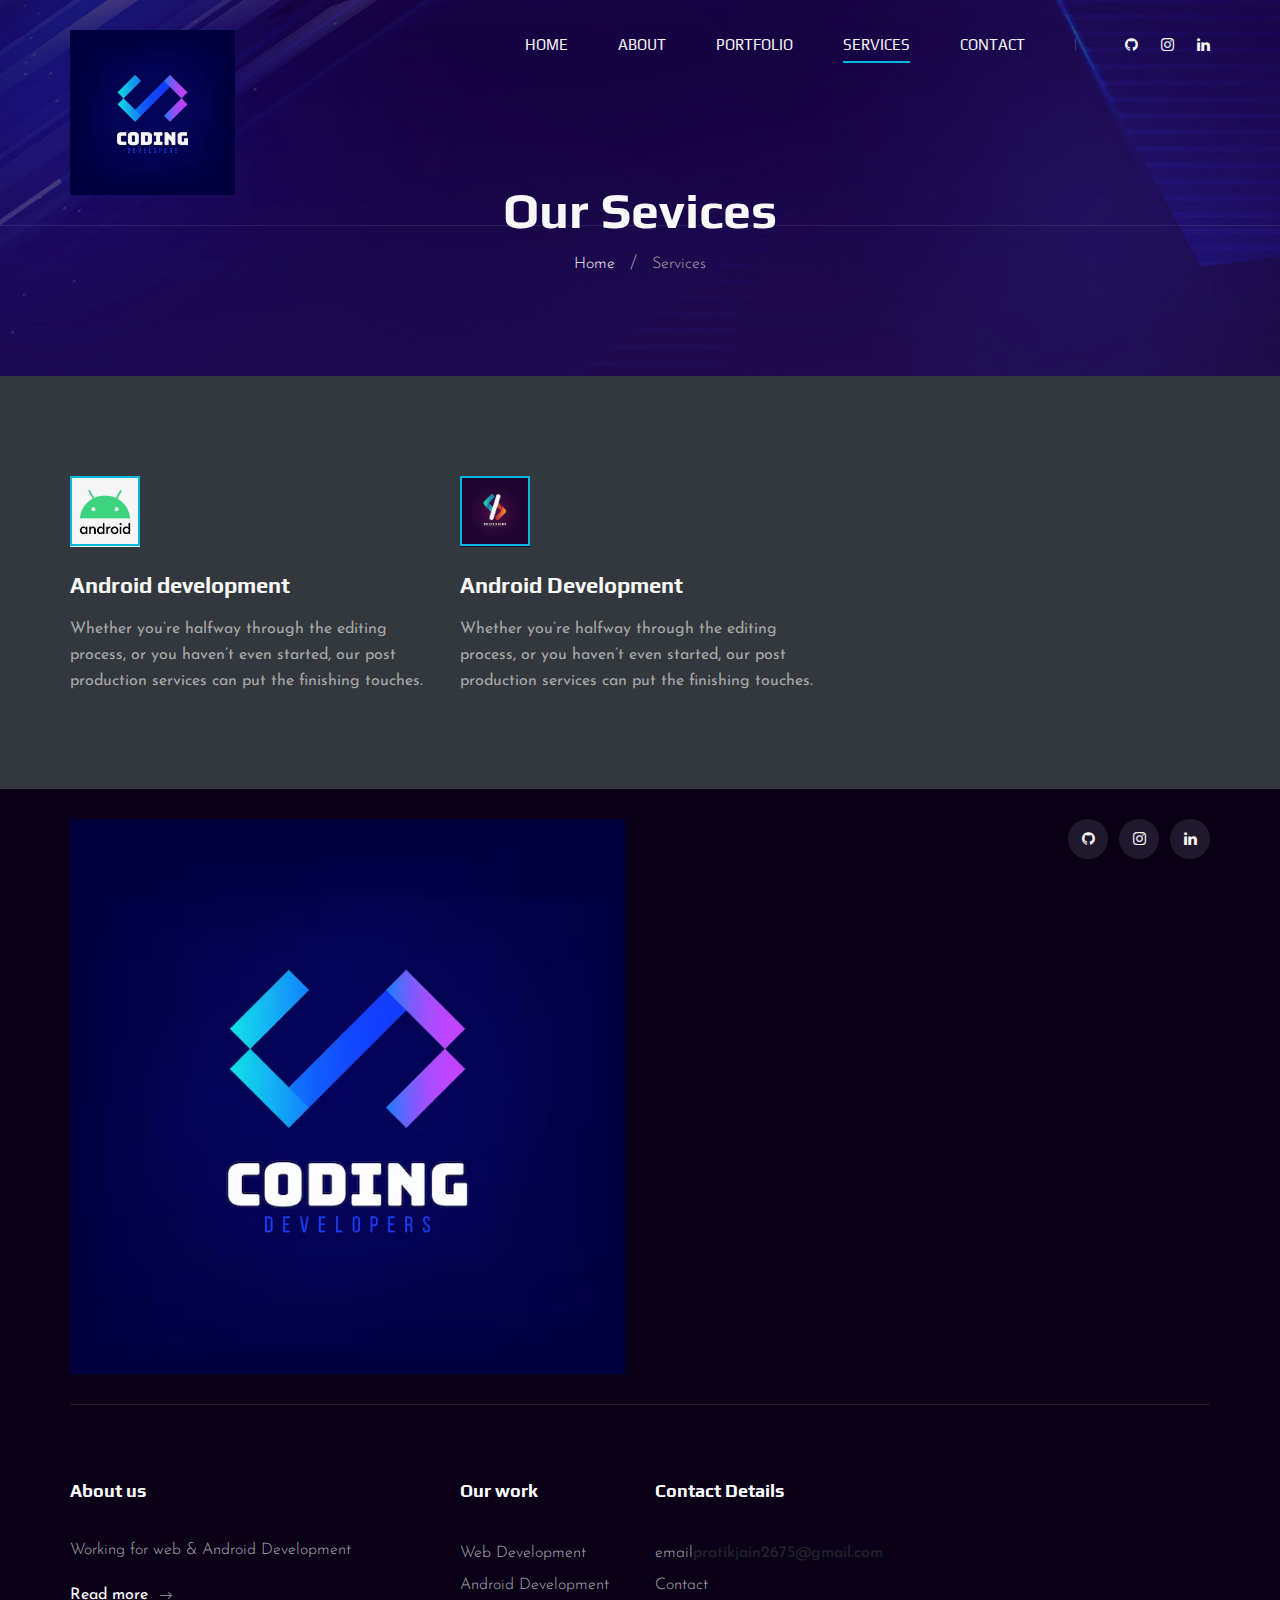
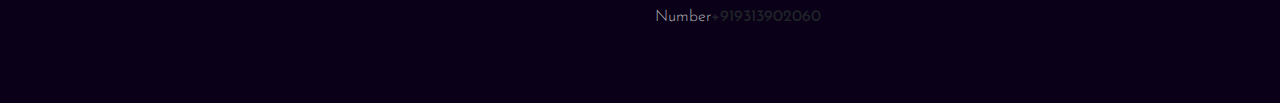
<file: my work/services.html>
<!DOCTYPE html>
<html lang="zxx">

<head>
    <meta charset="UTF-8">
    <meta name="description" content="Videograph Template">
    <meta name="keywords" content="Videograph, unica, creative, html">
    <meta name="viewport" content="width=device-width, initial-scale=1.0">
    <link rel="shortcut icon" href="img/logo/logo.png" type="image/x-icon" width="100%">
    <meta http-equiv="X-UA-Compatible" content="ie=edge">
    <title>My Portfolio</title>

    <!-- Google Font -->
    <link href="https://fonts.googleapis.com/css2?family=Play:wght@400;700&display=swap" rel="stylesheet">
    <link href="https://fonts.googleapis.com/css2?family=Josefin+Sans:wght@300;400;500;600;700&display=swap"
        rel="stylesheet">

    <!-- Css Styles -->
    <link rel="stylesheet" href="css/bootstrap.min.css" type="text/css">
    <link rel="stylesheet" href="css/font-awesome.min.css" type="text/css">
    <link rel="stylesheet" href="css/elegant-icons.css" type="text/css">
    <link rel="stylesheet" href="css/owl.carousel.min.css" type="text/css">
    <link rel="stylesheet" href="css/magnific-popup.css" type="text/css">
    <link rel="stylesheet" href="css/slicknav.min.css" type="text/css">
    <link rel="stylesheet" href="css/style.css" type="text/css">
</head>

<body>
    <!-- Page Preloder -->
    <div id="preloder">
        <div class="loader"></div>
    </div>

    <!-- Header Section Begin -->
    <header class="header">
        <div class="container">
            <div class="row">
                <div class="col-lg-2">
                    <div class="header__logo">
                        <a href="./index.html"><img src="img/logo.png" alt=""></a>
                    </div>
                </div>
                <div class="col-lg-10">
                    <div class="header__nav__option">
                        <nav class="header__nav__menu mobile-menu">
                            <ul>
                                <li><a href="./index.html">Home</a></li>
                                <li><a href="./about.html">About</a></li>
                                <li><a href="./portfolio.html">Portfolio</a></li>
                                <li class="active"><a href="./services.html">Services</a></li>
                               
                                <li><a href="./contact.html">Contact</a></li>
                            </ul>
                        </nav>
                        <div class="header__nav__social">
                            <a href="https://github.com/pratikjain2675/shopping.git"><i class="fa fa-github"></i></a>
                            <a href="#"><i class="fa fa-instagram"></i></a>
                            <a href="https://www.linkedin.com/in/pratik-jain-380788273/"><i class="fa fa-linkedin"></i></a>
                        </div>
                    </div>
                </div>
            </div>
            <div id="mobile-menu-wrap"></div>
        </div>
    </header>
    <!-- Header End -->

    <!-- Breadcrumb Begin -->
    <div class="breadcrumb-option spad set-bg" data-setbg="img/breadcrumb-bg.jpg">
        <div class="container">
            <div class="row">
                <div class="col-lg-12 text-center">
                    <div class="breadcrumb__text">
                        <h2>Our Sevices</h2>
                        <div class="breadcrumb__links">
                            <a href="#">Home</a>
                            <span>Services</span>
                        </div>
                    </div>
                </div>
            </div>
        </div>
    </div>
    <!-- Breadcrumb End -->

    <!-- Services Section Begin -->
    <section class="services-page spad bg-dark">
        <div class="container">
            <div class="row">
                <div class="col-lg-4 col-md-6 col-sm-6">
                    <div class="services__item">
                        <div class="services__item__icon">
                            <img src="img/icons/si-2.png" alt="">
                        </div>
                        <h4>Android development</h4>
                        <p>Whether you’re halfway through the editing process, or you haven’t even started, our post
                            production services can put the finishing touches.</p>
                    </div>
                </div>
                <div class="col-lg-4 col-md-6 col-sm-6">
                    <div class="services__item">
                        <div class="services__item__icon">
                            <img src="img/icons/si-1.png"alt="">
                        </div>
                        <h4>Android Development</h4>
                        <p>Whether you’re halfway through the editing process, or you haven’t even started, our post
                            production services can put the finishing touches.</p>
                    </div>
               
            </div>
        </div>
    </section>
    
     <!-- Footer Section Begin -->
     <footer class="footer">
        <div class="container">
            <div class="footer__top">
                <div class="row">
                    <div class="col-lg-6 col-md-6">
                        <div class="footer__top__logo">
                            <a href="#"><img src="img/logo.png" alt=""></a>
                        </div>
                    </div>
                    <div class="col-lg-6 col-md-6">
                        <div class="footer__top__social">
                            <a href="https://github.com/pratikjain2675/shopping.git"><i class="fa fa-github"></i></a>
                            <a href="#"><i class="fa fa-instagram"></i></a>
                            <a href="https://www.linkedin.com/in/pratik-jain-380788273/"><i class="fa fa-linkedin"></i></a>
                        </div>
                    </div>
                </div>
            </div>
            <div class="footer__option">
                <div class="row">
                    <div class="col-lg-4 col-md-6 col-sm-6">
                        <div class="footer__option__item">
                            <h5>About us</h5>
                            <p>Working for web & Android Development</p>
                            <a href="#" class="read__more">Read more <span class="arrow_right"></span></a>
                        </div>
                    </div>
                    
                    <div class="col-lg-2 col-md-3 col-sm-3">
                        <div class="footer__option__item">
                            <h5>Our work</h5>
                            <ul>
                                <li><a href="#">Web Development</a></li>
                                <li><a href="#">Android Development</a></li>
                               
                            </ul>
                        </div>
                    </div>
                    
                    <div class="col-lg-2 col-md-3 col-sm-3">
                        <div class="footer__option__item">
                            <h5>Contact Details</h5>
                            <ul>
                                <li><a href="#">email</a><span>pratikjain2675@gmail.com</span></li>
                                <li><a href="#">Contact Number</a><span>+919313902060</span></li>
                               
                            </ul>
                        </div>
                    </div>
                </div>
            </div>
                    
           
    </footer>
   
    <!-- Js Plugins -->
    <script src="js/jquery-3.3.1.min.js"></script>
    <script src="js/bootstrap.min.js"></script>
    <script src="js/jquery.magnific-popup.min.js"></script>
    <script src="js/mixitup.min.js"></script>
    <script src="js/masonry.pkgd.min.js"></script>
    <script src="js/jquery.slicknav.js"></script>
    <script src="js/owl.carousel.min.js"></script>
    <script src="js/main.js"></script>
</body>

</html>
</file>
<file: my work/css/elegant-icons.css>
@font-face {
	font-family: 'ElegantIcons';
	src:url('../fonts/ElegantIcons.eot');
	src:url('../fonts/ElegantIcons.eot?#iefix') format('embedded-opentype'),
		url('../fonts/ElegantIcons.woff') format('woff'),
		url('../fonts/ElegantIcons.ttf') format('truetype'),
		url('../fonts/ElegantIcons.svg#ElegantIcons') format('svg');
	font-weight: normal;
	font-style: normal;
}

/* Use the following CSS code if you want to use data attributes for inserting your icons */
[data-icon]:before {
	font-family: 'ElegantIcons';
	content: attr(data-icon);
	speak: none;
	font-weight: normal;
	font-variant: normal;
	text-transform: none;
	line-height: 1;
	-webkit-font-smoothing: antialiased;
	-moz-osx-font-smoothing: grayscale;
}

/* Use the following CSS code if you want to have a class per icon */
/*
Instead of a list of all class selectors,
you can use the generic selector below, but it's slower:
[class*="your-class-prefix"] {
*/
.arrow_up, .arrow_down, .arrow_left, .arrow_right, .arrow_left-up, .arrow_right-up, .arrow_right-down, .arrow_left-down, .arrow-up-down, .arrow_up-down_alt, .arrow_left-right_alt, .arrow_left-right, .arrow_expand_alt2, .arrow_expand_alt, .arrow_condense, .arrow_expand, .arrow_move, .arrow_carrot-up, .arrow_carrot-down, .arrow_carrot-left, .arrow_carrot-right, .arrow_carrot-2up, .arrow_carrot-2down, .arrow_carrot-2left, .arrow_carrot-2right, .arrow_carrot-up_alt2, .arrow_carrot-down_alt2, .arrow_carrot-left_alt2, .arrow_carrot-right_alt2, .arrow_carrot-2up_alt2, .arrow_carrot-2down_alt2, .arrow_carrot-2left_alt2, .arrow_carrot-2right_alt2, .arrow_triangle-up, .arrow_triangle-down, .arrow_triangle-left, .arrow_triangle-right, .arrow_triangle-up_alt2, .arrow_triangle-down_alt2, .arrow_triangle-left_alt2, .arrow_triangle-right_alt2, .arrow_back, .icon_minus-06, .icon_plus, .icon_close, .icon_check, .icon_minus_alt2, .icon_plus_alt2, .icon_close_alt2, .icon_check_alt2, .icon_zoom-out_alt, .icon_zoom-in_alt, .icon_search, .icon_box-empty, .icon_box-selected, .icon_minus-box, .icon_plus-box, .icon_box-checked, .icon_circle-empty, .icon_circle-slelected, .icon_stop_alt2, .icon_stop, .icon_pause_alt2, .icon_pause, .icon_menu, .icon_menu-square_alt2, .icon_menu-circle_alt2, .icon_ul, .icon_ol, .icon_adjust-horiz, .icon_adjust-vert, .icon_document_alt, .icon_documents_alt, .icon_pencil, .icon_pencil-edit_alt, .icon_pencil-edit, .icon_folder-alt, .icon_folder-open_alt, .icon_folder-add_alt, .icon_info_alt, .icon_error-oct_alt, .icon_error-circle_alt, .icon_error-triangle_alt, .icon_question_alt2, .icon_question, .icon_comment_alt, .icon_chat_alt, .icon_vol-mute_alt, .icon_volume-low_alt, .icon_volume-high_alt, .icon_quotations, .icon_quotations_alt2, .icon_clock_alt, .icon_lock_alt, .icon_lock-open_alt, .icon_key_alt, .icon_cloud_alt, .icon_cloud-upload_alt, .icon_cloud-download_alt, .icon_image, .icon_images, .icon_lightbulb_alt, .icon_gift_alt, .icon_house_alt, .icon_genius, .icon_mobile, .icon_tablet, .icon_laptop, .icon_desktop, .icon_camera_alt, .icon_mail_alt, .icon_cone_alt, .icon_ribbon_alt, .icon_bag_alt, .icon_creditcard, .icon_cart_alt, .icon_paperclip, .icon_tag_alt, .icon_tags_alt, .icon_trash_alt, .icon_cursor_alt, .icon_mic_alt, .icon_compass_alt, .icon_pin_alt, .icon_pushpin_alt, .icon_map_alt, .icon_drawer_alt, .icon_toolbox_alt, .icon_book_alt, .icon_calendar, .icon_film, .icon_table, .icon_contacts_alt, .icon_headphones, .icon_lifesaver, .icon_piechart, .icon_refresh, .icon_link_alt, .icon_link, .icon_loading, .icon_blocked, .icon_archive_alt, .icon_heart_alt, .icon_star_alt, .icon_star-half_alt, .icon_star, .icon_star-half, .icon_tools, .icon_tool, .icon_cog, .icon_cogs, .arrow_up_alt, .arrow_down_alt, .arrow_left_alt, .arrow_right_alt, .arrow_left-up_alt, .arrow_right-up_alt, .arrow_right-down_alt, .arrow_left-down_alt, .arrow_condense_alt, .arrow_expand_alt3, .arrow_carrot_up_alt, .arrow_carrot-down_alt, .arrow_carrot-left_alt, .arrow_carrot-right_alt, .arrow_carrot-2up_alt, .arrow_carrot-2dwnn_alt, .arrow_carrot-2left_alt, .arrow_carrot-2right_alt, .arrow_triangle-up_alt, .arrow_triangle-down_alt, .arrow_triangle-left_alt, .arrow_triangle-right_alt, .icon_minus_alt, .icon_plus_alt, .icon_close_alt, .icon_check_alt, .icon_zoom-out, .icon_zoom-in, .icon_stop_alt, .icon_menu-square_alt, .icon_menu-circle_alt, .icon_document, .icon_documents, .icon_pencil_alt, .icon_folder, .icon_folder-open, .icon_folder-add, .icon_folder_upload, .icon_folder_download, .icon_info, .icon_error-circle, .icon_error-oct, .icon_error-triangle, .icon_question_alt, .icon_comment, .icon_chat, .icon_vol-mute, .icon_volume-low, .icon_volume-high, .icon_quotations_alt, .icon_clock, .icon_lock, .icon_lock-open, .icon_key, .icon_cloud, .icon_cloud-upload, .icon_cloud-download, .icon_lightbulb, .icon_gift, .icon_house, .icon_camera, .icon_mail, .icon_cone, .icon_ribbon, .icon_bag, .icon_cart, .icon_tag, .icon_tags, .icon_trash, .icon_cursor, .icon_mic, .icon_compass, .icon_pin, .icon_pushpin, .icon_map, .icon_drawer, .icon_toolbox, .icon_book, .icon_contacts, .icon_archive, .icon_heart, .icon_profile, .icon_group, .icon_grid-2x2, .icon_grid-3x3, .icon_music, .icon_pause_alt, .icon_phone, .icon_upload, .icon_download, .social_facebook, .social_twitter, .social_pinterest, .social_googleplus, .social_tumblr, .social_tumbleupon, .social_wordpress, .social_instagram, .social_dribbble, .social_vimeo, .social_linkedin, .social_rss, .social_deviantart, .social_share, .social_myspace, .social_skype, .social_youtube, .social_picassa, .social_googledrive, .social_flickr, .social_blogger, .social_spotify, .social_delicious, .social_facebook_circle, .social_twitter_circle, .social_pinterest_circle, .social_googleplus_circle, .social_tumblr_circle, .social_stumbleupon_circle, .social_wordpress_circle, .social_instagram_circle, .social_dribbble_circle, .social_vimeo_circle, .social_linkedin_circle, .social_rss_circle, .social_deviantart_circle, .social_share_circle, .social_myspace_circle, .social_skype_circle, .social_youtube_circle, .social_picassa_circle, .social_googledrive_alt2, .social_flickr_circle, .social_blogger_circle, .social_spotify_circle, .social_delicious_circle, .social_facebook_square, .social_twitter_square, .social_pinterest_square, .social_googleplus_square, .social_tumblr_square, .social_stumbleupon_square, .social_wordpress_square, .social_instagram_square, .social_dribbble_square, .social_vimeo_square, .social_linkedin_square, .social_rss_square, .social_deviantart_square, .social_share_square, .social_myspace_square, .social_skype_square, .social_youtube_square, .social_picassa_square, .social_googledrive_square, .social_flickr_square, .social_blogger_square, .social_spotify_square, .social_delicious_square, .icon_printer, .icon_calulator, .icon_building, .icon_floppy, .icon_drive, .icon_search-2, .icon_id, .icon_id-2, .icon_puzzle, .icon_like, .icon_dislike, .icon_mug, .icon_currency, .icon_wallet, .icon_pens, .icon_easel, .icon_flowchart, .icon_datareport, .icon_briefcase, .icon_shield, .icon_percent, .icon_globe, .icon_globe-2, .icon_target, .icon_hourglass, .icon_balance, .icon_rook, .icon_printer-alt, .icon_calculator_alt, .icon_building_alt, .icon_floppy_alt, .icon_drive_alt, .icon_search_alt, .icon_id_alt, .icon_id-2_alt, .icon_puzzle_alt, .icon_like_alt, .icon_dislike_alt, .icon_mug_alt, .icon_currency_alt, .icon_wallet_alt, .icon_pens_alt, .icon_easel_alt, .icon_flowchart_alt, .icon_datareport_alt, .icon_briefcase_alt, .icon_shield_alt, .icon_percent_alt, .icon_globe_alt, .icon_clipboard {
	font-family: 'ElegantIcons';
	speak: none;
	font-style: normal;
	font-weight: normal;
	font-variant: normal;
	text-transform: none;
	line-height: 1;
	-webkit-font-smoothing: antialiased;
}
.arrow_up:before {
	content: "\21";
}
.arrow_down:before {
	content: "\22";
}
.arrow_left:before {
	content: "\23";
}
.arrow_right:before {
	content: "\24";
}
.arrow_left-up:before {
	content: "\25";
}
.arrow_right-up:before {
	content: "\26";
}
.arrow_right-down:before {
	content: "\27";
}
.arrow_left-down:before {
	content: "\28";
}
.arrow-up-down:before {
	content: "\29";
}
.arrow_up-down_alt:before {
	content: "\2a";
}
.arrow_left-right_alt:before {
	content: "\2b";
}
.arrow_left-right:before {
	content: "\2c";
}
.arrow_expand_alt2:before {
	content: "\2d";
}
.arrow_expand_alt:before {
	content: "\2e";
}
.arrow_condense:before {
	content: "\2f";
}
.arrow_expand:before {
	content: "\30";
}
.arrow_move:before {
	content: "\31";
}
.arrow_carrot-up:before {
	content: "\32";
}
.arrow_carrot-down:before {
	content: "\33";
}
.arrow_carrot-left:before {
	content: "\34";
}
.arrow_carrot-right:before {
	content: "\35";
}
.arrow_carrot-2up:before {
	content: "\36";
}
.arrow_carrot-2down:before {
	content: "\37";
}
.arrow_carrot-2left:before {
	content: "\38";
}
.arrow_carrot-2right:before {
	content: "\39";
}
.arrow_carrot-up_alt2:before {
	content: "\3a";
}
.arrow_carrot-down_alt2:before {
	content: "\3b";
}
.arrow_carrot-left_alt2:before {
	content: "\3c";
}
.arrow_carrot-right_alt2:before {
	content: "\3d";
}
.arrow_carrot-2up_alt2:before {
	content: "\3e";
}
.arrow_carrot-2down_alt2:before {
	content: "\3f";
}
.arrow_carrot-2left_alt2:before {
	content: "\40";
}
.arrow_carrot-2right_alt2:before {
	content: "\41";
}
.arrow_triangle-up:before {
	content: "\42";
}
.arrow_triangle-down:before {
	content: "\43";
}
.arrow_triangle-left:before {
	content: "\44";
}
.arrow_triangle-right:before {
	content: "\45";
}
.arrow_triangle-up_alt2:before {
	content: "\46";
}
.arrow_triangle-down_alt2:before {
	content: "\47";
}
.arrow_triangle-left_alt2:before {
	content: "\48";
}
.arrow_triangle-right_alt2:before {
	content: "\49";
}
.arrow_back:before {
	content: "\4a";
}
.icon_minus-06:before {
	content: "\4b";
}
.icon_plus:before {
	content: "\4c";
}
.icon_close:before {
	content: "\4d";
}
.icon_check:before {
	content: "\4e";
}
.icon_minus_alt2:before {
	content: "\4f";
}
.icon_plus_alt2:before {
	content: "\50";
}
.icon_close_alt2:before {
	content: "\51";
}
.icon_check_alt2:before {
	content: "\52";
}
.icon_zoom-out_alt:before {
	content: "\53";
}
.icon_zoom-in_alt:before {
	content: "\54";
}
.icon_search:before {
	content: "\55";
}
.icon_box-empty:before {
	content: "\56";
}
.icon_box-selected:before {
	content: "\57";
}
.icon_minus-box:before {
	content: "\58";
}
.icon_plus-box:before {
	content: "\59";
}
.icon_box-checked:before {
	content: "\5a";
}
.icon_circle-empty:before {
	content: "\5b";
}
.icon_circle-slelected:before {
	content: "\5c";
}
.icon_stop_alt2:before {
	content: "\5d";
}
.icon_stop:before {
	content: "\5e";
}
.icon_pause_alt2:before {
	content: "\5f";
}
.icon_pause:before {
	content: "\60";
}
.icon_menu:before {
	content: "\61";
}
.icon_menu-square_alt2:before {
	content: "\62";
}
.icon_menu-circle_alt2:before {
	content: "\63";
}
.icon_ul:before {
	content: "\64";
}
.icon_ol:before {
	content: "\65";
}
.icon_adjust-horiz:before {
	content: "\66";
}
.icon_adjust-vert:before {
	content: "\67";
}
.icon_document_alt:before {
	content: "\68";
}
.icon_documents_alt:before {
	content: "\69";
}
.icon_pencil:before {
	content: "\6a";
}
.icon_pencil-edit_alt:before {
	content: "\6b";
}
.icon_pencil-edit:before {
	content: "\6c";
}
.icon_folder-alt:before {
	content: "\6d";
}
.icon_folder-open_alt:before {
	content: "\6e";
}
.icon_folder-add_alt:before {
	content: "\6f";
}
.icon_info_alt:before {
	content: "\70";
}
.icon_error-oct_alt:before {
	content: "\71";
}
.icon_error-circle_alt:before {
	content: "\72";
}
.icon_error-triangle_alt:before {
	content: "\73";
}
.icon_question_alt2:before {
	content: "\74";
}
.icon_question:before {
	content: "\75";
}
.icon_comment_alt:before {
	content: "\76";
}
.icon_chat_alt:before {
	content: "\77";
}
.icon_vol-mute_alt:before {
	content: "\78";
}
.icon_volume-low_alt:before {
	content: "\79";
}
.icon_volume-high_alt:before {
	content: "\7a";
}
.icon_quotations:before {
	content: "\7b";
}
.icon_quotations_alt2:before {
	content: "\7c";
}
.icon_clock_alt:before {
	content: "\7d";
}
.icon_lock_alt:before {
	content: "\7e";
}
.icon_lock-open_alt:before {
	content: "\e000";
}
.icon_key_alt:before {
	content: "\e001";
}
.icon_cloud_alt:before {
	content: "\e002";
}
.icon_cloud-upload_alt:before {
	content: "\e003";
}
.icon_cloud-download_alt:before {
	content: "\e004";
}
.icon_image:before {
	content: "\e005";
}
.icon_images:before {
	content: "\e006";
}
.icon_lightbulb_alt:before {
	content: "\e007";
}
.icon_gift_alt:before {
	content: "\e008";
}
.icon_house_alt:before {
	content: "\e009";
}
.icon_genius:before {
	content: "\e00a";
}
.icon_mobile:before {
	content: "\e00b";
}
.icon_tablet:before {
	content: "\e00c";
}
.icon_laptop:before {
	content: "\e00d";
}
.icon_desktop:before {
	content: "\e00e";
}
.icon_camera_alt:before {
	content: "\e00f";
}
.icon_mail_alt:before {
	content: "\e010";
}
.icon_cone_alt:before {
	content: "\e011";
}
.icon_ribbon_alt:before {
	content: "\e012";
}
.icon_bag_alt:before {
	content: "\e013";
}
.icon_creditcard:before {
	content: "\e014";
}
.icon_cart_alt:before {
	content: "\e015";
}
.icon_paperclip:before {
	content: "\e016";
}
.icon_tag_alt:before {
	content: "\e017";
}
.icon_tags_alt:before {
	content: "\e018";
}
.icon_trash_alt:before {
	content: "\e019";
}
.icon_cursor_alt:before {
	content: "\e01a";
}
.icon_mic_alt:before {
	content: "\e01b";
}
.icon_compass_alt:before {
	content: "\e01c";
}
.icon_pin_alt:before {
	content: "\e01d";
}
.icon_pushpin_alt:before {
	content: "\e01e";
}
.icon_map_alt:before {
	content: "\e01f";
}
.icon_drawer_alt:before {
	content: "\e020";
}
.icon_toolbox_alt:before {
	content: "\e021";
}
.icon_book_alt:before {
	content: "\e022";
}
.icon_calendar:before {
	content: "\e023";
}
.icon_film:before {
	content: "\e024";
}
.icon_table:before {
	content: "\e025";
}
.icon_contacts_alt:before {
	content: "\e026";
}
.icon_headphones:before {
	content: "\e027";
}
.icon_lifesaver:before {
	content: "\e028";
}
.icon_piechart:before {
	content: "\e029";
}
.icon_refresh:before {
	content: "\e02a";
}
.icon_link_alt:before {
	content: "\e02b";
}
.icon_link:before {
	content: "\e02c";
}
.icon_loading:before {
	content: "\e02d";
}
.icon_blocked:before {
	content: "\e02e";
}
.icon_archive_alt:before {
	content: "\e02f";
}
.icon_heart_alt:before {
	content: "\e030";
}
.icon_star_alt:before {
	content: "\e031";
}
.icon_star-half_alt:before {
	content: "\e032";
}
.icon_star:before {
	content: "\e033";
}
.icon_star-half:before {
	content: "\e034";
}
.icon_tools:before {
	content: "\e035";
}
.icon_tool:before {
	content: "\e036";
}
.icon_cog:before {
	content: "\e037";
}
.icon_cogs:before {
	content: "\e038";
}
.arrow_up_alt:before {
	content: "\e039";
}
.arrow_down_alt:before {
	content: "\e03a";
}
.arrow_left_alt:before {
	content: "\e03b";
}
.arrow_right_alt:before {
	content: "\e03c";
}
.arrow_left-up_alt:before {
	content: "\e03d";
}
.arrow_right-up_alt:before {
	content: "\e03e";
}
.arrow_right-down_alt:before {
	content: "\e03f";
}
.arrow_left-down_alt:before {
	content: "\e040";
}
.arrow_condense_alt:before {
	content: "\e041";
}
.arrow_expand_alt3:before {
	content: "\e042";
}
.arrow_carrot_up_alt:before {
	content: "\e043";
}
.arrow_carrot-down_alt:before {
	content: "\e044";
}
.arrow_carrot-left_alt:before {
	content: "\e045";
}
.arrow_carrot-right_alt:before {
	content: "\e046";
}
.arrow_carrot-2up_alt:before {
	content: "\e047";
}
.arrow_carrot-2dwnn_alt:before {
	content: "\e048";
}
.arrow_carrot-2left_alt:before {
	content: "\e049";
}
.arrow_carrot-2right_alt:before {
	content: "\e04a";
}
.arrow_triangle-up_alt:before {
	content: "\e04b";
}
.arrow_triangle-down_alt:before {
	content: "\e04c";
}
.arrow_triangle-left_alt:before {
	content: "\e04d";
}
.arrow_triangle-right_alt:before {
	content: "\e04e";
}
.icon_minus_alt:before {
	content: "\e04f";
}
.icon_plus_alt:before {
	content: "\e050";
}
.icon_close_alt:before {
	content: "\e051";
}
.icon_check_alt:before {
	content: "\e052";
}
.icon_zoom-out:before {
	content: "\e053";
}
.icon_zoom-in:before {
	content: "\e054";
}
.icon_stop_alt:before {
	content: "\e055";
}
.icon_menu-square_alt:before {
	content: "\e056";
}
.icon_menu-circle_alt:before {
	content: "\e057";
}
.icon_document:before {
	content: "\e058";
}
.icon_documents:before {
	content: "\e059";
}
.icon_pencil_alt:before {
	content: "\e05a";
}
.icon_folder:before {
	content: "\e05b";
}
.icon_folder-open:before {
	content: "\e05c";
}
.icon_folder-add:before {
	content: "\e05d";
}
.icon_folder_upload:before {
	content: "\e05e";
}
.icon_folder_download:before {
	content: "\e05f";
}
.icon_info:before {
	content: "\e060";
}
.icon_error-circle:before {
	content: "\e061";
}
.icon_error-oct:before {
	content: "\e062";
}
.icon_error-triangle:before {
	content: "\e063";
}
.icon_question_alt:before {
	content: "\e064";
}
.icon_comment:before {
	content: "\e065";
}
.icon_chat:before {
	content: "\e066";
}
.icon_vol-mute:before {
	content: "\e067";
}
.icon_volume-low:before {
	content: "\e068";
}
.icon_volume-high:before {
	content: "\e069";
}
.icon_quotations_alt:before {
	content: "\e06a";
}
.icon_clock:before {
	content: "\e06b";
}
.icon_lock:before {
	content: "\e06c";
}
.icon_lock-open:before {
	content: "\e06d";
}
.icon_key:before {
	content: "\e06e";
}
.icon_cloud:before {
	content: "\e06f";
}
.icon_cloud-upload:before {
	content: "\e070";
}
.icon_cloud-download:before {
	content: "\e071";
}
.icon_lightbulb:before {
	content: "\e072";
}
.icon_gift:before {
	content: "\e073";
}
.icon_house:before {
	content: "\e074";
}
.icon_camera:before {
	content: "\e075";
}
.icon_mail:before {
	content: "\e076";
}
.icon_cone:before {
	content: "\e077";
}
.icon_ribbon:before {
	content: "\e078";
}
.icon_bag:before {
	content: "\e079";
}
.icon_cart:before {
	content: "\e07a";
}
.icon_tag:before {
	content: "\e07b";
}
.icon_tags:before {
	content: "\e07c";
}
.icon_trash:before {
	content: "\e07d";
}
.icon_cursor:before {
	content: "\e07e";
}
.icon_mic:before {
	content: "\e07f";
}
.icon_compass:before {
	content: "\e080";
}
.icon_pin:before {
	content: "\e081";
}
.icon_pushpin:before {
	content: "\e082";
}
.icon_map:before {
	content: "\e083";
}
.icon_drawer:before {
	content: "\e084";
}
.icon_toolbox:before {
	content: "\e085";
}
.icon_book:before {
	content: "\e086";
}
.icon_contacts:before {
	content: "\e087";
}
.icon_archive:before {
	content: "\e088";
}
.icon_heart:before {
	content: "\e089";
}
.icon_profile:before {
	content: "\e08a";
}
.icon_group:before {
	content: "\e08b";
}
.icon_grid-2x2:before {
	content: "\e08c";
}
.icon_grid-3x3:before {
	content: "\e08d";
}
.icon_music:before {
	content: "\e08e";
}
.icon_pause_alt:before {
	content: "\e08f";
}
.icon_phone:before {
	content: "\e090";
}
.icon_upload:before {
	content: "\e091";
}
.icon_download:before {
	content: "\e092";
}
.social_facebook:before {
	content: "\e093";
}
.social_twitter:before {
	content: "\e094";
}
.social_pinterest:before {
	content: "\e095";
}
.social_googleplus:before {
	content: "\e096";
}
.social_tumblr:before {
	content: "\e097";
}
.social_tumbleupon:before {
	content: "\e098";
}
.social_wordpress:before {
	content: "\e099";
}
.social_instagram:before {
	content: "\e09a";
}
.social_dribbble:before {
	content: "\e09b";
}
.social_vimeo:before {
	content: "\e09c";
}
.social_linkedin:before {
	content: "\e09d";
}
.social_rss:before {
	content: "\e09e";
}
.social_deviantart:before {
	content: "\e09f";
}
.social_share:before {
	content: "\e0a0";
}
.social_myspace:before {
	content: "\e0a1";
}
.social_skype:before {
	content: "\e0a2";
}
.social_youtube:before {
	content: "\e0a3";
}
.social_picassa:before {
	content: "\e0a4";
}
.social_googledrive:before {
	content: "\e0a5";
}
.social_flickr:before {
	content: "\e0a6";
}
.social_blogger:before {
	content: "\e0a7";
}
.social_spotify:before {
	content: "\e0a8";
}
.social_delicious:before {
	content: "\e0a9";
}
.social_facebook_circle:before {
	content: "\e0aa";
}
.social_twitter_circle:before {
	content: "\e0ab";
}
.social_pinterest_circle:before {
	content: "\e0ac";
}
.social_googleplus_circle:before {
	content: "\e0ad";
}
.social_tumblr_circle:before {
	content: "\e0ae";
}
.social_stumbleupon_circle:before {
	content: "\e0af";
}
.social_wordpress_circle:before {
	content: "\e0b0";
}
.social_instagram_circle:before {
	content: "\e0b1";
}
.social_dribbble_circle:before {
	content: "\e0b2";
}
.social_vimeo_circle:before {
	content: "\e0b3";
}
.social_linkedin_circle:before {
	content: "\e0b4";
}
.social_rss_circle:before {
	content: "\e0b5";
}
.social_deviantart_circle:before {
	content: "\e0b6";
}
.social_share_circle:before {
	content: "\e0b7";
}
.social_myspace_circle:before {
	content: "\e0b8";
}
.social_skype_circle:before {
	content: "\e0b9";
}
.social_youtube_circle:before {
	content: "\e0ba";
}
.social_picassa_circle:before {
	content: "\e0bb";
}
.social_googledrive_alt2:before {
	content: "\e0bc";
}
.social_flickr_circle:before {
	content: "\e0bd";
}
.social_blogger_circle:before {
	content: "\e0be";
}
.social_spotify_circle:before {
	content: "\e0bf";
}
.social_delicious_circle:before {
	content: "\e0c0";
}
.social_facebook_square:before {
	content: "\e0c1";
}
.social_twitter_square:before {
	content: "\e0c2";
}
.social_pinterest_square:before {
	content: "\e0c3";
}
.social_googleplus_square:before {
	content: "\e0c4";
}
.social_tumblr_square:before {
	content: "\e0c5";
}
.social_stumbleupon_square:before {
	content: "\e0c6";
}
.social_wordpress_square:before {
	content: "\e0c7";
}
.social_instagram_square:before {
	content: "\e0c8";
}
.social_dribbble_square:before {
	content: "\e0c9";
}
.social_vimeo_square:before {
	content: "\e0ca";
}
.social_linkedin_square:before {
	content: "\e0cb";
}
.social_rss_square:before {
	content: "\e0cc";
}
.social_deviantart_square:before {
	content: "\e0cd";
}
.social_share_square:before {
	content: "\e0ce";
}
.social_myspace_square:before {
	content: "\e0cf";
}
.social_skype_square:before {
	content: "\e0d0";
}
.social_youtube_square:before {
	content: "\e0d1";
}
.social_picassa_square:before {
	content: "\e0d2";
}
.social_googledrive_square:before {
	content: "\e0d3";
}
.social_flickr_square:before {
	content: "\e0d4";
}
.social_blogger_square:before {
	content: "\e0d5";
}
.social_spotify_square:before {
	content: "\e0d6";
}
.social_delicious_square:before {
	content: "\e0d7";
}
.icon_printer:before {
	content: "\e103";
}
.icon_calulator:before {
	content: "\e0ee";
}
.icon_building:before {
	content: "\e0ef";
}
.icon_floppy:before {
	content: "\e0e8";
}
.icon_drive:before {
	content: "\e0ea";
}
.icon_search-2:before {
	content: "\e101";
}
.icon_id:before {
	content: "\e107";
}
.icon_id-2:before {
	content: "\e108";
}
.icon_puzzle:before {
	content: "\e102";
}
.icon_like:before {
	content: "\e106";
}
.icon_dislike:before {
	content: "\e0eb";
}
.icon_mug:before {
	content: "\e105";
}
.icon_currency:before {
	content: "\e0ed";
}
.icon_wallet:before {
	content: "\e100";
}
.icon_pens:before {
	content: "\e104";
}
.icon_easel:before {
	content: "\e0e9";
}
.icon_flowchart:before {
	content: "\e109";
}
.icon_datareport:before {
	content: "\e0ec";
}
.icon_briefcase:before {
	content: "\e0fe";
}
.icon_shield:before {
	content: "\e0f6";
}
.icon_percent:before {
	content: "\e0fb";
}
.icon_globe:before {
	content: "\e0e2";
}
.icon_globe-2:before {
	content: "\e0e3";
}
.icon_target:before {
	content: "\e0f5";
}
.icon_hourglass:before {
	content: "\e0e1";
}
.icon_balance:before {
	content: "\e0ff";
}
.icon_rook:before {
	content: "\e0f8";
}
.icon_printer-alt:before {
	content: "\e0fa";
}
.icon_calculator_alt:before {
	content: "\e0e7";
}
.icon_building_alt:before {
	content: "\e0fd";
}
.icon_floppy_alt:before {
	content: "\e0e4";
}
.icon_drive_alt:before {
	content: "\e0e5";
}
.icon_search_alt:before {
	content: "\e0f7";
}
.icon_id_alt:before {
	content: "\e0e0";
}
.icon_id-2_alt:before {
	content: "\e0fc";
}
.icon_puzzle_alt:before {
	content: "\e0f9";
}
.icon_like_alt:before {
	content: "\e0dd";
}
.icon_dislike_alt:before {
	content: "\e0f1";
}
.icon_mug_alt:before {
	content: "\e0dc";
}
.icon_currency_alt:before {
	content: "\e0f3";
}
.icon_wallet_alt:before {
	content: "\e0d8";
}
.icon_pens_alt:before {
	content: "\e0db";
}
.icon_easel_alt:before {
	content: "\e0f0";
}
.icon_flowchart_alt:before {
	content: "\e0df";
}
.icon_datareport_alt:before {
	content: "\e0f2";
}
.icon_briefcase_alt:before {
	content: "\e0f4";
}
.icon_shield_alt:before {
	content: "\e0d9";
}
.icon_percent_alt:before {
	content: "\e0da";
}
.icon_globe_alt:before {
	content: "\e0de";
}
.icon_clipboard:before {
	content: "\e0e6";
}


	.glyph {
		float: left;
		text-align: center;
		padding: .75em;
		margin: .4em 1.5em .75em 0;
		width: 6em;
text-shadow: none;
	}
        .glyph_big {
        font-size: 128px;
        color: #59c5dc;
        float: left;
        margin-right: 20px;
        }

        .glyph div { padding-bottom: 10px;}

	.glyph input {
		font-family: consolas, monospace;
		font-size: 12px;
		width: 100%;
		text-align: center;
		border: 0;
		box-shadow: 0 0 0 1px #ccc;
		padding: .2em;
                -moz-border-radius: 5px;
                -webkit-border-radius: 5px;
	}
	.centered {
		margin-left: auto;
		margin-right: auto;
	}
	.glyph .fs1 {
		font-size: 2em;
	}
</file>
<file: my work/css/style.css>
/******************************************************************
  Template Name: Dreams
  Description: Dreams wedding template
  Author: Colorib
  Author URI: https://colorlib.com/
  Version: 1.0
  Created: Colorib
******************************************************************/
/*------------------------------------------------------------------
[Table of contents]

1.  Template default CSS
	1.1	Variables
	1.2	Mixins
	1.3	Flexbox
	1.4	Reset
2.  Helper Css
3.  Header Section
4.  Hero Section
5.  Services Section
6.  Counter Section
7.  Team Section
8.  Latest Section
9.  Contact
10.  Footer Style
-------------------------------------------------------------------*/
/*----------------------------------------*/
/* Template default CSS
/*----------------------------------------*/
html,
body {
  height: 100%;
  font-family: "Josefin Sans", sans-serif;
  -webkit-font-smoothing: antialiased;
}

h1,
h2,
h3,
h4,
h5,
h6 {
  margin: 0;
  color: #111111;
  font-weight: 400;
  font-family: "Play", sans-serif;
}

h1 {
  font-size: 70px;
}

h2 {
  font-size: 36px;
}

h3 {
  font-size: 30px;
}

h4 {
  font-size: 24px;
}

h5 {
  font-size: 18px;
}

h6 {
  font-size: 16px;
}

p {
  font-size: 16px;
  font-family: "Josefin Sans", sans-serif;
  color: #adadad;
  font-weight: 400;
  line-height: 26px;
  margin: 0 0 15px 0;
}

img {
  max-width: 100%;
}

input:focus,
select:focus,
button:focus,
textarea:focus {
  outline: none;
}

a:hover,
a:focus {
  text-decoration: none;
  outline: none;
  color: #fff;
}

ul,
ol {
  padding: 0;
  margin: 0;
}

/*---------------------
  Helper CSS
-----------------------*/
.section-title {
  margin-bottom: 50px;
}
.section-title.center-title {
  text-align: center;
}
.section-title.center-title h2:after {
  right: 0;
  margin: 0 auto;
}
.section-title span {
  color: #ffffff;
  display: block;
  font-size: 16px;
  letter-spacing: 2px;
  text-transform: uppercase;
  margin-bottom: 6px;
}
.section-title h2 {
  color: #ffffff;
  font-weight: 700;
  text-transform: uppercase;
  position: relative;
  padding-bottom: 25px;
}
.section-title h2:after {
  position: absolute;
  left: 0;
  bottom: 0;
  height: 5px;
  width: 70px;
  background: #00bfe7;
  content: "";
}

.set-bg {
  background-repeat: no-repeat;
  background-size: cover;
  background-position: top center;
}

.spad {
  padding-top: 100px;
  padding-bottom: 100px;
}

.text-white h1,
.text-white h2,
.text-white h3,
.text-white h4,
.text-white h5,
.text-white h6,
.text-white p,
.text-white span,
.text-white li,
.text-white a {
  color: #fff;
}

/* buttons */
.primary-btn {
  display: inline-block;
  font-size: 15px;
  font-family: "Play", sans-serif;
  font-weight: 700;
  padding: 14px 32px 12px;
  color: #ffffff;
  text-transform: uppercase;
  letter-spacing: 2px;
  position: relative;
  z-index: 1;
}
.primary-btn:hover:before {
  height: 100%;
  width: 100%;
}
.primary-btn:hover:after {
  height: 100%;
  width: 100%;
}
.primary-btn:before {
  position: absolute;
  left: 0;
  top: 0;
  height: 30px;
  width: 30px;
  border-left: 2px solid #00bfe7;
  border-top: 2px solid #00bfe7;
  content: "";
  z-index: -1;
  -webkit-transition: all, 0.7s;
  -o-transition: all, 0.7s;
  transition: all, 0.7s;
}
.primary-btn:after {
  position: absolute;
  right: 0;
  bottom: 0;
  height: 30px;
  width: 30px;
  border-right: 2px solid #00bfe7;
  border-bottom: 2px solid #00bfe7;
  content: "";
  z-index: -1;
  -webkit-transition: all, 0.7s;
  -o-transition: all, 0.7s;
  transition: all, 0.7s;
}

.site-btn {
  font-size: 15px;
  color: #ffffff;
  background: #00bfe7;
  font-family: "Play", sans-serif;
  font-weight: 700;
  border: none;
  display: inline-block;
  text-transform: uppercase;
  letter-spacing: 2px;
  padding: 14px 34px 12px;
  width: 100%;
}

/* Preloder */
#preloder {
  position: fixed;
  width: 100%;
  height: 100%;
  top: 0;
  left: 0;
  z-index: 999999;
  background: #000;
}

.loader {
  width: 40px;
  height: 40px;
  position: absolute;
  top: 50%;
  left: 50%;
  margin-top: -13px;
  margin-left: -13px;
  border-radius: 60px;
  animation: loader 0.8s linear infinite;
  -webkit-animation: loader 0.8s linear infinite;
}

@keyframes loader {
  0% {
    -webkit-transform: rotate(0deg);
    transform: rotate(0deg);
    border: 4px solid #f44336;
    border-left-color: transparent;
  }
  50% {
    -webkit-transform: rotate(180deg);
    transform: rotate(180deg);
    border: 4px solid #673ab7;
    border-left-color: transparent;
  }
  100% {
    -webkit-transform: rotate(360deg);
    transform: rotate(360deg);
    border: 4px solid #f44336;
    border-left-color: transparent;
  }
}
@-webkit-keyframes loader {
  0% {
    -webkit-transform: rotate(0deg);
    border: 4px solid #f44336;
    border-left-color: transparent;
  }
  50% {
    -webkit-transform: rotate(180deg);
    border: 4px solid #673ab7;
    border-left-color: transparent;
  }
  100% {
    -webkit-transform: rotate(360deg);
    border: 4px solid #f44336;
    border-left-color: transparent;
  }
}
/*---------------------
  Header
-----------------------*/
.header {
  position: absolute;
  left: 0;
  top: 0;
  width: 100%;
  background: transparent;
  border-bottom: 1px solid rgba(255, 255, 255, 0.1);
  z-index: 9;
}

.header__logo {
  padding: 30px 0;
}
.header__logo a {
  display: inline-block;
}

.header__nav__option {
  text-align: right;
  padding: 28px 0px;
}

.header__nav__menu {
  display: inline-block;
  margin-right: 45px;
}
.header__nav__menu ul li {
  list-style: none;
  display: inline-block;
  margin-right: 45px;
  position: relative;
}
.header__nav__menu ul li.active a:after {
  -webkit-transform: scale(1);
      -ms-transform: scale(1);
          transform: scale(1);
}
.header__nav__menu ul li:hover a:after {
  -webkit-transform: scale(1);
      -ms-transform: scale(1);
          transform: scale(1);
}
.header__nav__menu ul li:hover .dropdown {
  top: 34px;
  opacity: 1;
  visibility: visible;
}
.header__nav__menu ul li:last-child {
  margin-right: 0;
}
.header__nav__menu ul li .dropdown {
  position: absolute;
  left: 0;
  top: 60px;
  width: 140px;
  background: #ffffff;
  text-align: left;
  padding: 2px 0;
  z-index: 9;
  opacity: 0;
  visibility: hidden;
  -webkit-transition: all, 0.3s;
  -o-transition: all, 0.3s;
  transition: all, 0.3s;
}
.header__nav__menu ul li .dropdown li {
  display: block;
  margin-right: 0;
}
.header__nav__menu ul li .dropdown li a {
  font-size: 14px;
  color: #111111;
  padding: 8px 20px;
  text-transform: capitalize;
}
.header__nav__menu ul li .dropdown li a:after {
  display: none;
}
.header__nav__menu ul li a {
  font-size: 15px;
  font-family: "Play", sans-serif;
  color: #ffffff;
  display: block;
  text-transform: uppercase;
  position: relative;
  padding: 6px 0;
}
.header__nav__menu ul li a:after {
  position: absolute;
  left: 0;
  bottom: 0;
  width: 100%;
  height: 2px;
  background: #00bfe7;
  content: "";
  -webkit-transform: scale(0);
      -ms-transform: scale(0);
          transform: scale(0);
  -webkit-transition: all, 0.3s;
  -o-transition: all, 0.3s;
  transition: all, 0.3s;
}

.header__nav__social {
  display: inline-block;
  position: relative;
  padding-left: 50px;
}
.header__nav__social:before {
  position: absolute;
  left: 0;
  top: 4px;
  height: 13px;
  width: 1px;
  background: rgba(225, 225, 225, 0.2);
  content: "";
}
.header__nav__social a {
  color: #ffffff;
  font-size: 15px;
  margin-right: 18px;
}
.header__nav__social a:last-child {
  margin-right: 0;
}

.slicknav_menu {
  display: none;
}

/*---------------------
  Hero
-----------------------*/
.hero__slider.owl-carousel .owl-item.active .hero__text span {
  top: 0;
  opacity: 1;
}
.hero__slider.owl-carousel .owl-item.active .hero__text h2 {
  top: 0;
  opacity: 1;
}
.hero__slider.owl-carousel .owl-item.active .hero__text .primary-btn {
  top: 0;
  opacity: 1;
}
.hero__slider.owl-carousel .owl-dots {
  position: absolute;
  left: 0;
  right: 0;
  bottom: 45px;
  width: 100%;
  max-width: 1140px;
  margin: 0 auto;
}
.hero__slider.owl-carousel .owl-dots button {
  color: #adadad;
  font-size: 18px;
  font-family: "Play", sans-serif;
  margin-right: 16px;
  position: relative;
  display: inline-block;
}
.hero__slider.owl-carousel .owl-dots button.active {
  color: #ffffff;
}
.hero__slider.owl-carousel .owl-dots button.active:after {
  background: #ffffff;
  height: 2px;
}
.hero__slider.owl-carousel .owl-dots button:after {
  position: absolute;
  left: 0;
  bottom: -6px;
  width: 100%;
  height: 1px;
  background: rgba(255, 255, 255, 0.3);
  content: "";
}
.hero__slider.owl-carousel .owl-dots button:last-child {
  margin-right: 0;
}

.hero__item {
  height: 684px;
  padding-top: 255px;
}

.hero__text span {
  color: #ffffff;
  display: block;
  font-size: 15px;
  letter-spacing: 2px;
  text-transform: uppercase;
  margin-bottom: 18px;
  position: relative;
  top: 100px;
  opacity: 0;
  -webkit-transition: all, 0.3s;
  -o-transition: all, 0.3s;
  transition: all, 0.3s;
}
.hero__text h2 {
  color: white;
  font-size: 60px;
  font-weight: 700;
  line-height: 70px;
  text-transform: uppercase;
  margin-bottom: 38px;
  position: relative;
  top: 100px;
  opacity: 0;
  -webkit-transition: all, 0.5s;
  -o-transition: all, 0.5s;
  transition: all, 0.5s;
}
.hero__text .primary-btn {
  position: relative;
  top: 100px;
  opacity: 0;
  -webkit-transition: all, 0.7s;
  -o-transition: all, 0.7s;
  transition: all, 0.7s;
}

/*---------------------
  Work
-----------------------*/
.work {
  overflow: hidden;
  background: #100028;
}

.work__gallery {
  margin-right: -10px;
}

.work__item {
  height: 311px !important;
  width: calc(16.67% - 10px);
  margin-right: 10px;
  margin-bottom: 10px;
  float: left;
  position: relative;
  overflow: hidden;
  display: -webkit-box;
  display: -ms-flexbox;
  display: flex;
  -webkit-box-align: center;
      -ms-flex-align: center;
          align-items: center;
  -webkit-box-pack: center;
      -ms-flex-pack: center;
          justify-content: center;
}
.work__item:hover .work__item__hover {
  bottom: 0;
}
.work__item.large__item {
  height: 633px !important;
  width: calc(33.33% - 10px);
}
.work__item.wide__item {
  width: calc(33.33% - 10px);
  height: 311px !important;
}
.work__item .play-btn {
  display: inline-block;
  color: #ffffff;
  font-size: 20px;
  height: 50px;
  width: 50px;
  line-height: 50px;
  text-align: center;
  border: 1px solid rgba(255, 255, 255, 0.7);
  border-radius: 50%;
}

.grid-sizer {
  width: calc(16.67% - 10px);
}

.work__item__hover {
  background: rgba(0, 0, 0, 0.5);
  position: absolute;
  left: 0;
  bottom: -300px;
  width: 100%;
  padding: 25px 30px 20px;
  -webkit-transition: all, 0.5s;
  -o-transition: all, 0.5s;
  transition: all, 0.5s;
}
.work__item__hover h4 {
  font-size: 22px;
  color: #ffffff;
  font-weight: 700;
}
.work__item__hover ul li {
  color: #adadad;
  list-style: none;
  font-size: 16px;
  margin-right: 23px;
  position: relative;
  display: inline-block;
}
.work__item__hover ul li:after {
  position: absolute;
  right: -18px;
  top: 1px;
  content: "/";
}
.work__item__hover ul li:last-child {
  margin-right: 0;
}
.work__item__hover ul li:last-child:after {
  display: none;
}

/*---------------------
  Counter
-----------------------*/
.counter {
  background: #100028;
  height: 840px;
  padding-top: 380px;
  overflow: hidden;
}

.counter__content {
  padding: 0px 50px;
}

.counter__item {
  background: #1a083d;
  -webkit-transform: rotate(45deg);
  -ms-transform: rotate(45deg);
      transform: rotate(45deg);
  height: 255px;
  width: 255px;
  display: -webkit-box;
  display: -ms-flexbox;
  display: flex;
  -webkit-box-align: center;
      -ms-flex-align: center;
          align-items: center;
  -webkit-box-pack: center;
      -ms-flex-pack: center;
          justify-content: center;
  text-align: center;
  position: relative;
  z-index: 1;
}
.counter__item::before {
  position: absolute;
  left: -1px;
  bottom: -2px;
  height: 636px;
  width: 636px;
  border-left: 1px solid #333333;
  border-top: 1px solid #333333;
  content: "";
  z-index: -1;
}
.counter__item.second__item {
  margin-top: -185px;
}
.counter__item.second__item:before {
  left: -316px;
  bottom: -65px;
  border-right: 1px solid #333333;
  border-bottom: 1px solid #333333;
  border-left: none;
  border-top: none;
}
.counter__item.four__item {
  margin-top: -185px;
}
.counter__item.four__item:before {
  left: -380px;
  bottom: -380px;
  border-right: 1px solid #333333;
  border-bottom: 1px solid #333333;
  border-left: none;
  border-top: none;
}
.counter__item.third__item:before {
  left: -65px;
  bottom: -317px;
}

.counter__item__text {
  -webkit-transform: rotate(-45deg);
  -ms-transform: rotate(-45deg);
      transform: rotate(-45deg);
}
.counter__item__text h2 {
  font-size: 60px;
  color: #ffffff;
  font-weight: 700;
  margin-bottom: 6px;
  margin-top: 18px;
}
.counter__item__text p {
  color: #ffffff;
  margin-bottom: 0;
}



/*---------------------
  Latest
-----------------------*/
.latest {
  background: #100028;
  padding-bottom: 80px;
}

.blog__item.latest__item {
  margin-bottom: 0;
}
.blog__item.latest__item:hover {
  border: 1px solid #222222 !important;
  background: url(../img/blog/blog-1.jpg);
  background-size: cover;
}

.latest__slider.owl-carousel .owl-item .col-lg-4 {
  max-width: 100%;
}
.latest__slider.owl-carousel .owl-dots {
  text-align: center;
  padding-top: 35px;
}
.latest__slider.owl-carousel .owl-dots button {
  height: 8px;
  width: 8px;
  background: rgba(255, 255, 255, 0.2);
  border-radius: 50%;
  margin-right: 10px;
}
.latest__slider.owl-carousel .owl-dots button.active {
  background: #00bfe7;
}
.latest__slider.owl-carousel .owl-dots button:last-child {
  margin-right: 0;
}

/*---------------------
  Call To Active
-----------------------*/
.callto {
  padding-top: 30%;
  width: auto;
}
.callto.sp__callto {
  padding-top: 0;
  background: #100028;
}

.callto__text h2 {
  color: #ffffff;
  font-size: 42px;
  font-weight: 700;
  line-height: 55px;
  margin-bottom: 22px;
}
.callto__text p {
  font-size: 15px;
  color: #ffffff;
  opacity: 0.7;
  text-transform: uppercase;
  margin-bottom: 55px;
}
.callto__text a {
  color: #ffffff;
  background: #00bfe7;
  font-size: 15px;
  font-weight: 700;
  font-family: "Play", sans-serif;
  letter-spacing: 2px;
  text-transform: uppercase;
  display: inline-block;
  padding: 14px 32px 12px;
}

/*---------------------
  Footer
-----------------------*/
.footer {
  background: #0a0119;
}

.footer__top {
  padding: 30px 0;
  border-bottom: 1px solid rgba(255, 255, 255, 0.1);
}

.footer__top__logo {
  line-height: 40px;
}
.footer__top__logo a {
  display: inline-block;
}

.footer__top__social {
  text-align: right;
}
.footer__top__social a {
  display: inline-block;
  font-size: 15px;
  color: #ffffff;
  height: 40px;
  width: 40px;
  background: rgba(255, 255, 255, 0.1);
  border-radius: 50%;
  line-height: 44px;
  text-align: center;
  margin-right: 6px;
}
.footer__top__social a:last-child {
  margin-right: 0;
}

.footer__option {
  padding-bottom: 35px;
  padding-top: 75px;
}

.footer__option__item {
  margin-bottom: 35px;
}
.footer__option__item h5 {
  color: #ffffff;
  font-weight: 700;
  margin-bottom: 35px;
}
.footer__option__item p {
  font-weight: 300;
  margin-bottom: 20px;
}
.footer__option__item .read__more {
  font-size: 16px;
  color: #ffffff;
}
.footer__option__item .read__more span {
  font-size: 16px;
  color: #ffffff;
  opacity: 0.5;
  position: relative;
  top: 4px;
  margin-left: 5px;
}
.footer__option__item ul li {
  list-style: none;
}
.footer__option__item ul li a {
  color: #adadad;
  font-size: 16px;
  font-weight: 300;
  line-height: 32px;
}
.footer__option__item form {
  position: relative;
}
.footer__option__item form input {
  height: 50px;
  width: 100%;
  padding-left: 20px;
  border: 1px solid #544E5E;
  background: transparent;
  font-size: 16px;
  color: #adadad;
}
.footer__option__item form input::-webkit-input-placeholder {
  color: #adadad;
}
.footer__option__item form input::-moz-placeholder {
  color: #adadad;
}
.footer__option__item form input:-ms-input-placeholder {
  color: #adadad;
}
.footer__option__item form input::-ms-input-placeholder {
  color: #adadad;
}
.footer__option__item form input::placeholder {
  color: #adadad;
}
.footer__option__item form button {
  font-size: 20px;
  color: #ffffff;
  border: none;
  height: 50px;
  width: 50px;
  background: #00bfe7;
  line-height: 50px;
  text-align: center;
  position: absolute;
  right: 0;
  top: 0;
}

.footer__copyright {
  border-top: 1px solid rgba(255, 255, 255, 0.1);
  padding: 30px 0;
}

.footer__copyright__text {
  margin-bottom: 0;
  font-weight: 300;
}
.footer__copyright__text i {
  color: #00bfe7;
}
.footer__copyright__text a {
  color: #00bfe7;
}

/*---------------------
  Breadcrumb
-----------------------*/
.breadcrumb-option {
  padding-top: 180px;
}

.breadcrumb__text h2 {
  color: #ffffff;
  font-size: 50px;
  font-weight: 700;
  margin-bottom: 12px;
}

.breadcrumb__links a {
  font-size: 16px;
  color: #ffffff;
  font-weight: 300;
  display: inline-block;
  margin-right: 32px;
  position: relative;
}
.breadcrumb__links a:after {
  position: absolute;
  right: -22px;
  top: -3px;
  content: "/";
  color: #adadad;
  font-size: 20px;
}
.breadcrumb__links span {
  font-size: 16px;
  color: #adadad;
  font-weight: 300;
  display: inline-block;
}

/*---------------------
  About
-----------------------*/
.about {
  background: #100028;
  padding-bottom: 150px;
}

.about__pic__item {
  height: 235px;
  margin-right: -10px;
  margin-bottom: 20px;
}
.about__pic__item.about__pic__item--large {
  height: 490px;
}

.about__text {
  padding-left: 30px;
}
.about__text .services__item .services__item__icon:after {
  border-color: #281A3E;
}

.about__text__desc {
  margin-top: -10px;
}

/*---------------------
  Testimonial
-----------------------*/
.testimonial {
  padding-bottom: 60px;
}

.testimonial__slider.owl-carousel .owl-item .col-lg-4 {
  max-width: 100%;
}
.testimonial__slider.owl-carousel .owl-dots {
  text-align: center;
  padding-top: 35px;
}
.testimonial__slider.owl-carousel .owl-dots button {
  height: 8px;
  width: 8px;
  background: rgba(255, 255, 255, 0.2);
  border-radius: 50%;
  margin-right: 10px;
}
.testimonial__slider.owl-carousel .owl-dots button.active {
  background: #00bfe7;
}
.testimonial__slider.owl-carousel .owl-dots button:last-child {
  margin-right: 0;
}

.testimonial__text {
  padding: 30px 40px 25px 30px;
  border: 1px solid #3D3A64;
  margin-bottom: 25px;
  position: relative;
  z-index: 9;
}
.testimonial__text P {
  color: #ffffff;
  font-size: 18px;
  font-weight: 300;
  font-style: italic;
  line-height: 30px;
  margin-bottom: 0;
}

.testimonial__author {
  padding-left: 30px;
}

.testimonial__author__pic {
  float: left;
  margin-right: 20px;
}
.testimonial__author__pic img {
  height: 50px;
  width: 50px;
  border-radius: 50%;
}

.testimonial__author__text {
  overflow: hidden;
}
.testimonial__author__text h5 {
  color: #ffffff;
  font-weight: 700;
  margin-bottom: 8px;
}
.testimonial__author__text span {
  color: #ffffff;
  font-size: 14px;
  font-weight: 300px;
  display: inline-block;
}

/*---------------------
  Services
-----------------------*/
.services {
  background: #100028;
  padding-bottom: 60px;
  padding-top: 110px;
}

.services__title p {
  margin-bottom: 45px;
}

.services__item {
  margin-bottom: 45px;
}
.services__item:hover .services__item__icon:after {
  -webkit-transform: rotate(45deg);
  -ms-transform: rotate(45deg);
      transform: rotate(45deg);
      
}
.services__item h4 {
  color: #ffffff;
  font-size: 22px;
  font-weight: 700;
  margin-top: 26px;
  margin-bottom: 18px;
  align-items: center;
  justify-content: space-between;
}
.services__item p {
  margin-bottom: 0;
}

.services__item__icon {
  position: relative;
  height: 70px;
  width: 70px;
  line-height: 70px;
  text-align: center;
}
.services__item__icon:after {
  position: absolute;
  left: 0;
  top: 0;
  width: 100%;
  height: 100%;
  border: 2px solid #00bfe7;
  content: "";
  -webkit-transition: all, 0.5s;
  -o-transition: all, 0.5s;
  transition: all, 0.5s;
}

/*---------------------
  Services Page
-----------------------*/
.services-page {
  background: #100028;
  padding-bottom: 50px;
}

/*---------------------
  Logo
-----------------------*/
.logo {
  background: #100028;
  padding: 100px 20px;
}

.logo__carousel.owl-carousel .owl-item img {
  width: auto;
  display: inline-block;
}

/*---------------------
  Portfolio
-----------------------*/
.portfolio {
  background: #100028;
}

.portfolio__filter {
  text-align: center;
  margin-bottom: 40px;
}
.portfolio__filter li {
  list-style: none;
  font-size: 16px;
  color: #adadad;
  margin-right: 5px;
  display: inline-block;
  cursor: pointer;
  padding: 6px 22px;
}
.portfolio__filter li.active {
  border: 1px solid #00bfe7;
}
.portfolio__filter li:last-child {
  margin-right: 0;
}

.portfolio__item {
  margin-bottom: 35px;
}
.portfolio__item:hover .portfolio__item__text h4:after {
  opacity: 1;
}

.portfolio__item__video {
  height: 240px;
  display: -webkit-box;
  display: -ms-flexbox;
  display: flex;
  -webkit-box-align: center;
      -ms-flex-align: center;
          align-items: center;
  -webkit-box-pack: center;
      -ms-flex-pack: center;
          justify-content: center;
  margin-bottom: 28px;
}
.portfolio__item__video .play-btn {
  display: inline-block;
  color: #ffffff;
  font-size: 20px;
  height: 50px;
  width: 50px;
  line-height: 50px;
  text-align: center;
  border: 1px solid rgba(255, 255, 255, 0.7);
  border-radius: 50%;
}

.portfolio__item__text {
  text-align: center;
}
.portfolio__item__text h4 {
  color: #ffffff;
  display: inline-block;
  font-size: 22px;
  font-weight: 700;
  margin-bottom: 8px;
  position: relative;
}
.portfolio__item__text h4:after {
  position: absolute;
  left: 0;
  bottom: 0;
  height: 1px;
  width: 100%;
  background: #333;
  content: "";
  -webkit-transition: all, 0.3s;
  -o-transition: all, 0.3s;
  transition: all, 0.3s;
  opacity: 0;
}
.portfolio__item__text ul li {
  list-style: none;
  display: inline-block;
  font-size: 16px;
  font-weight: 300;
  margin-right: 24px;
  position: relative;
  color: #adadad;
}
.portfolio__item__text ul li:after {
  position: absolute;
  right: -16px;
  top: 0;
  content: "/";
}
.portfolio__item__text ul li:last-child {
  margin-right: 0;
}
.portfolio__item__text ul li:last-child:after {
  display: none;
}
.portfolio__item__text span {
  font-size: 16px;
  font-weight: 300;
  color: #adadad;
  display: block;
}

.pagination__option {
  text-align: center;
  padding-top: 20px;
}
.pagination__option.blog__pagi {
  padding-top: 5px;
}
.pagination__option .arrow__pagination {
  font-size: 15px;
  color: #ffffff;
  display: inline-block;
  text-transform: uppercase;
}
.pagination__option .arrow__pagination.left__arrow {
  margin-right: 26px;
}
.pagination__option .arrow__pagination.right__arrow {
  margin-left: 18px;
}
.pagination__option .arrow__pagination span {
  opacity: 0.5;
}
.pagination__option .number__pagination {
  font-size: 18px;
  color: #ffffff;
  height: 50px;
  width: 50px;
  background: rgba(242, 242, 242, 0.1);
  line-height: 50px;
  text-align: center;
  display: inline-block;
  margin-right: 6px;
}

/*---------------------
    Blog
-----------------------*/
.blog {
  background: #100028;
}

.blog__item {
  border: 1px solid #222222;
  padding: 40px 48px 35px 30px;
  position: relative;
  z-index: 1;
  margin-bottom: 45px;
}
.blog__item:hover {
  border: 1px solid transparent !important;
  background: url(../img/blog/blog-2.jpg) no-repeat;
  background-size: cover;
}
.blog__item:hover ul li {
  color: #ffffff;
}
.blog__item:hover p {
  color: #ffffff;
}
.blog__item h4 {
  color: #ffffff;
  font-weight: 700;
  line-height: 31px;
  margin-bottom: 18px;
}
.blog__item ul {
  margin-bottom: 20px;
}
.blog__item ul li {
  color: #777777;
  list-style: none;
  font-size: 14px;
  font-weight: 300;
  margin-right: 25px;
  position: relative;
  display: inline-block;
}
.blog__item ul li:after {
  position: absolute;
  right: -16px;
  top: 0px;
  content: "/";
}
.blog__item ul li:last-child {
  margin-right: 0;
}
.blog__item ul li:last-child:after {
  display: none;
}
.blog__item p {
  font-weight: 300;
  line-height: 29px;
  margin-bottom: 22px;
}
.blog__item a {
  font-size: 16px;
  color: #ffffff;
}
.blog__item a span {
  font-size: 16px;
  color: #ffffff;
  opacity: 0.5;
  position: relative;
  top: 4px;
  margin-left: 5px;
}

/*---------------------
  Blog Details Hero
-----------------------*/
.blog-hero {
  padding: 300px 0 230px;
}

.blog__hero__text {
  text-align: center;
}
.blog__hero__text h2 {
  color: #ffffff;
  font-weight: 700;
  line-height: 47px;
  text-transform: uppercase;
  margin-bottom: 12px;
}
.blog__hero__text ul li {
  font-size: 14px;
  color: #ffffff;
  font-weight: 300;
  list-style: none;
  display: inline-block;
  margin-right: 25px;
  position: relative;
}
.blog__hero__text ul li:after {
  position: absolute;
  right: -18px;
  top: 0;
  content: "/";
}
.blog__hero__text ul li:last-child {
  margin-right: 0;
}
.blog__hero__text ul li:last-child:after {
  display: none;
}
.blog__hero__text ul li span {
  text-transform: uppercase;
}

/*---------------------
  Blog Details
-----------------------*/
.blog-details {
  background: #100028;
}

.blog__details__text {
  margin-bottom: 30px;
}
.blog__details__text p {
  font-size: 18px;
  line-height: 29px;
  font-weight: 300;
  margin-bottom: 20px;
}
.blog__details__text p:last-child {
  margin-bottom: 0;
}

.blog__details__quote {
  border: 1px solid rgba(225, 225, 225, 0.8);
  padding: 35px 90px 35px 40px;
  position: relative;
  margin-bottom: 35px;
}
.blog__details__quote p {
  font-size: 22px;
  font-weight: 300;
  line-height: 35px;
  font-style: italic;
  margin-bottom: 10px;
}
.blog__details__quote h6 {
  font-size: 15px;
  color: #adadad;
  letter-spacing: 0.5px;
  text-transform: uppercase;
  color: #ffffff;
}
.blog__details__quote i {
  font-size: 36px;
  color: #00bfe7;
  position: absolute;
  right: 30px;
  bottom: 25px;
}

.blog__details__desc {
  margin-bottom: 50px;
}
.blog__details__desc p {
  font-size: 18px;
  line-height: 29px;
  font-weight: 300;
  margin-bottom: 20px;
}
.blog__details__desc p:last-child {
  margin-bottom: 0;
}

.blog__details__tags {
  padding-bottom: 60px;
  border-bottom: 1px solid rgba(255, 255, 255, 0.1);
  margin-bottom: 65px;
}
.blog__details__tags span {
  display: inline-block;
  font-size: 15px;
  color: #ffffff;
  font-weight: 300;
  margin-right: 25px;
}
.blog__details__tags a {
  font-size: 16px;
  font-weight: 300;
  color: #ffffff;
  display: inline-block;
  margin-right: 11px;
  padding: 8px 15px 7px;
  margin-bottom: 5px;
  background: rgba(255, 255, 255, 0.1);
}

.blog__details__option {
  margin-bottom: 40px;
}

.blog__details__option__item {
  margin-bottom: 30px;
  overflow: hidden;
  display: block;
}
.blog__details__option__item h5 {
  color: #ffffff;
  font-size: 15px;
  font-weight: 700;
  text-transform: uppercase;
  margin-bottom: 25px;
}
.blog__details__option__item h5 i {
  font-size: 18px;
  margin-right: 5px;
}
.blog__details__option__item.blog__details__option__item--right h5 {
  text-align: right;
}
.blog__details__option__item.blog__details__option__item--right h5 i {
  margin-right: 0;
  margin-left: 5px;
}
.blog__details__option__item.blog__details__option__item--right .blog__details__option__item__img {
  float: right;
  margin-right: 0;
  margin-left: 25px;
}
.blog__details__option__item.blog__details__option__item--right .blog__details__option__item__text {
  margin-right: 25px;
  text-align: right;
  float: none;
}

.blog__details__option__item__img {
  float: left;
  margin-right: 25px;
}

.blog__details__option__item__text {
  overflow: hidden;
}
.blog__details__option__item__text h6 {
  color: #ffffff;
  line-height: 21px;
  font-weight: 700;
  margin-bottom: 5px;
}
.blog__details__option__item__text span {
  font-size: 14px;
  color: #777777;
  font-weight: 300;
}

.blog__details__recent {
  margin-bottom: 60px;
}
.blog__details__recent h4 {
  color: #ffffff;
  font-weight: 700;
  text-transform: uppercase;
  margin-bottom: 35px;
  text-align: center;
}

.blog__details__recent__item {
  margin-bottom: 30px;
}
.blog__details__recent__item img {
  min-width: 100%;
  margin-bottom: 20px;
}
.blog__details__recent__item h5 {
  color: #ffffff;
  font-weight: 700;
  line-height: 23px;
  margin-bottom: 4px;
}
.blog__details__recent__item span {
  color: #777777;
  font-size: 14px;
  font-weight: 300;
}

.blog__details__comment h4 {
  color: #ffffff;
  font-weight: 700;
  text-transform: uppercase;
  margin-bottom: 35px;
  text-align: center;
}
.blog__details__comment form textarea {
  height: 120px;
  width: 100%;
  border: 1px solid rgba(225, 225, 225, 0.5);
  background: transparent;
  font-size: 16px;
  color: #adadad;
  padding-top: 12px;
  padding-left: 20px;
  font-weight: 300;
  margin-bottom: 14px;
  resize: none;
}
.blog__details__comment form textarea:placeholder {
  color: #adadad;
}

.input__list {
  margin-right: -20px;
  overflow: hidden;
}
.input__list input {
  height: 50px;
  width: calc(33.33% - 20px);
  float: left;
  border: 1px solid rgba(225, 225, 225, 0.5);
  background: transparent;
  font-size: 16px;
  color: #adadad;
  padding-left: 20px;
  font-weight: 300;
  margin-right: 20px;
  margin-bottom: 20px;
}
.input__list input:placeholder {
  color: #adadad;
}

/*---------------------
  Contact Widget
-----------------------*/
.contact-widget {
  background: #100028;
  padding-bottom: 70px;
}

.contact__widget__item {
  margin-bottom: 30px;
}

.contact__widget__item__icon {
  height: 70px;
  width: 70px;
  border: 1px solid rgba(225, 225, 225, 0.5);
  line-height: 80px;
  text-align: center;
  border-radius: 50%;
  float: left;
  margin-right: 30px;
}
.contact__widget__item__icon i {
  font-size: 30px;
  color: #ffffff;
}

.contact__widget__item__text {
  overflow: hidden;
  padding-top: 7px;
}
.contact__widget__item__text h4 {
  font-size: 22px;
  color: #ffffff;
  font-weight: 700;
  margin-bottom: 10px;
}
.contact__widget__item__text p {
  margin-bottom: 0;
}

/*---------------------
  Contact
-----------------------*/
.contact {
  background: #100028;
  padding-top: 0;
  overflow: hidden;
}

.contact__map {
  height: 450px;
}
.contact__map iframe {
  width: 100%;
}

.contact__form h3 {
  color: #ffffff;
  font-weight: 700;
  text-transform: uppercase;
  margin-bottom: 35px;
}
.contact__form form input {
  height: 50px;
  width: 100%;
  border: 1px solid rgba(225, 225, 225, 0.5);
  background: transparent;
  font-size: 16px;
  color: #adadad;
  padding-left: 20px;
  font-weight: 300;
  margin-right: 20px;
  margin-bottom: 20px;
  -webkit-transition: all, 0.3s;
  -o-transition: all, 0.3s;
  transition: all, 0.3s;
}
.contact__form form input:placeholder {
  color: #adadad;
}
.contact__form form input:focus {
  border-color: #e1e1e1;
}
.contact__form form textarea {
  height: 110px;
  width: 100%;
  border: 1px solid rgba(225, 225, 225, 0.5);
  background: transparent;
  font-size: 16px;
  color: #adadad;
  padding-top: 12px;
  padding-left: 20px;
  font-weight: 300;
  margin-bottom: 14px;
  resize: none;
  -webkit-transition: all, 0.3s;
  -o-transition: all, 0.3s;
  transition: all, 0.3s;
}
.contact__form form textarea:placeholder {
  color: #adadad;
}
.contact__form form textarea:focus {
  border-color: #e1e1e1;
}

/*--------------------------------- Responsive Media Quaries -----------------------------*/
@media only screen and (min-width: 1200px) {
  .container {
    max-width: 1170px;
  }
}
/* Medium Device = 1200px */
@media only screen and (min-width: 992px) and (max-width: 1199px) {
  .header__nav__menu {
    margin-right: 25px;
  }

  .header__nav__menu ul li {
    margin-right: 25px;
  }

  .header__nav__social {
    padding-left: 25px;
  }

  .counter__item::before {
    display: none;
  }

  .counter__content {
    padding: 0px 145px 0 50px;
  }

  .counter__item.second__item {
    margin-top: -210px;
  }

  .counter__item.four__item {
    margin-top: -210px;
  }

  .hero__slider.owl-carousel .owl-dots {
    max-width: 930px !important;
  }
}
/* Tablet Device = 768px */
@media only screen and (min-width: 768px) and (max-width: 991px) {
  .hero__slider.owl-carousel .owl-dots {
    max-width: 690px !important;
  }

  .services__title {
    margin-bottom: 50px;
  }

  .counter__item {
    -webkit-transform: rotate(0);
    -ms-transform: rotate(0);
        transform: rotate(0);
    margin-bottom: 30px;
    width: auto;
  }

  .counter__item::before {
    display: none;
  }

  .counter__content {
    padding: 0;
  }

  .counter__item.second__item {
    margin-top: 0;
  }

  .counter__item.four__item {
    margin-top: 0;
  }

  .counter__item__text {
    -webkit-transform: rotate(0);
    -ms-transform: rotate(0);
        transform: rotate(0);
  }

  .counter {
    height: auto;
    padding-top: 100px;
    padding-bottom: 70px;
  }

  .team__item.team__item--second {
    margin-top: 0;
  }

  .team__item.team__item--third {
    margin-top: 0;
  }

  .team__item.team__item--four {
    margin-top: 0;
  }

  .team__btn {
    position: relative;
    padding-top: 50px;
  }

  .about__pic {
    margin-bottom: 50px;
  }

  .about__text {
    padding-left: 0;
  }

  .portfolio__filter li {
    padding: 6px 15px;
  }

  .slicknav_menu {
    background: transparent;
    padding: 0;
    display: block;
  }

  .slicknav_nav ul {
    margin: 0;
    padding: 10px 30px;
  }

  .slicknav_nav .slicknav_row,
.slicknav_nav a {
    padding: 7px 0;
    margin: 0;
    color: #ffffff;
    font-weight: 600;
  }

  .slicknav_nav .slicknav_row:hover {
    border-radius: 0;
    background: transparent;
    color: #111111;
  }

  .slicknav_nav a:hover {
    border-radius: 0;
    background: transparent;
    color: #111111;
  }

  .slicknav_nav {
    background: #222222;
  }

  .slicknav_btn {
    position: absolute;
    right: 10px;
    top: 26px;
    background: #00bfe7;
  }

  .header .container {
    position: relative;
  }

  .header__nav__option {
    display: none;
  }
}
/* Wide Mobile = 480px */
@media only screen and (max-width: 767px) {
  .services__title {
    margin-bottom: 50px;
  }

  .counter__item {
    -webkit-transform: rotate(0);
    -ms-transform: rotate(0);
        transform: rotate(0);
    margin-bottom: 30px;
    width: auto;
  }

  .counter__item::before {
    display: none;
  }

  .counter__content {
    padding: 0;
  }

  .counter__item.second__item {
    margin-top: 0;
  }

  .counter__item.four__item {
    margin-top: 0;
  }

  .counter__item__text {
    -webkit-transform: rotate(0);
    -ms-transform: rotate(0);
        transform: rotate(0);
  }

  .counter {
    height: auto;
    padding-top: 100px;
    padding-bottom: 70px;
  }

  .team__item.team__item--second {
    margin-top: 0;
  }

  .team__item.team__item--third {
    margin-top: 0;
  }

  .team__item.team__item--four {
    margin-top: 0;
  }

  .team__btn {
    position: relative;
    padding-top: 50px;
  }

  .about__pic {
    margin-bottom: 50px;
  }

  .about__text {
    padding-left: 0;
  }

  .hero__slider.owl-carousel .owl-dots {
    max-width: auto;
    padding: 0 15px;
  }

  .slicknav_menu {
    background: transparent;
    padding: 0;
    display: block;
  }

  .slicknav_nav ul {
    margin: 0;
    padding: 10px 30px;
  }

  .slicknav_nav .slicknav_row,
.slicknav_nav a {
    padding: 7px 0;
    margin: 0;
    color: #ffffff;
    font-weight: 600;
  }

  .slicknav_nav .slicknav_row:hover {
    border-radius: 0;
    background: transparent;
    color: #111111;
  }

  .slicknav_nav a:hover {
    border-radius: 0;
    background: transparent;
    color: #111111;
  }

  .slicknav_nav {
    background: #222222;
  }

  .slicknav_btn {
    position: absolute;
    right: 10px;
    top: 26px;
    background: #00bfe7;
  }

  .header .container {
    position: relative;
  }

  .header__nav__option {
    display: none;
  }

  .hero__text h2 {
    font-size: 40px;
    line-height: 40px;
  }

  .grid-sizer {
    width: calc(50% - 10px);
  }

  .work__item.wide__item {
    width: calc(50% - 10px);
  }

  .work__item {
    width: calc(50% - 10px);
  }

  .work__item.large__item {
    width: calc(50% - 10px);
  }

  .footer__top__social {
    text-align: left;
    padding-top: 30px;
  }

  .portfolio__filter li {
    margin-bottom: 10px;
  }

  .input__list {
    margin-right: 0;
  }

  .input__list input {
    width: 100%;
    margin-right: 0;
  }

  .contact__map {
    margin-bottom: 40px;
  }

  .team__item {
    margin-bottom: 20px;
  }

  .team .p-0 {
    padding: 0 15px !important;
  }

  .about__pic__item {
    margin-right: 0;
  }

  .blog__details__quote {
    padding: 30px 45px 35px 35px;
  }
}
/* Small Device = 320px */
@media only screen and (max-width: 479px) {
  .hero__text h2 {
    font-size: 30px;
    line-height: 40px;
  }

  .grid-sizer {
    width: 100%;
  }

  .work__item.wide__item {
    width: 100%;
  }

  .work__item {
    width: 100%;
    margin-right: 0;
  }

  .work__item.large__item {
    width: 100%;
  }

  .work__gallery {
    margin-right: 0;
  }

  .pagination__option .arrow__pagination.left__arrow {
    margin-right: 15px;
  }

  .pagination__option .arrow__pagination.right__arrow {
    margin-left: 10px;
  }

  .blog__details__quote {
    padding: 30px 40px 35px 35px;
  }
}
</file>
